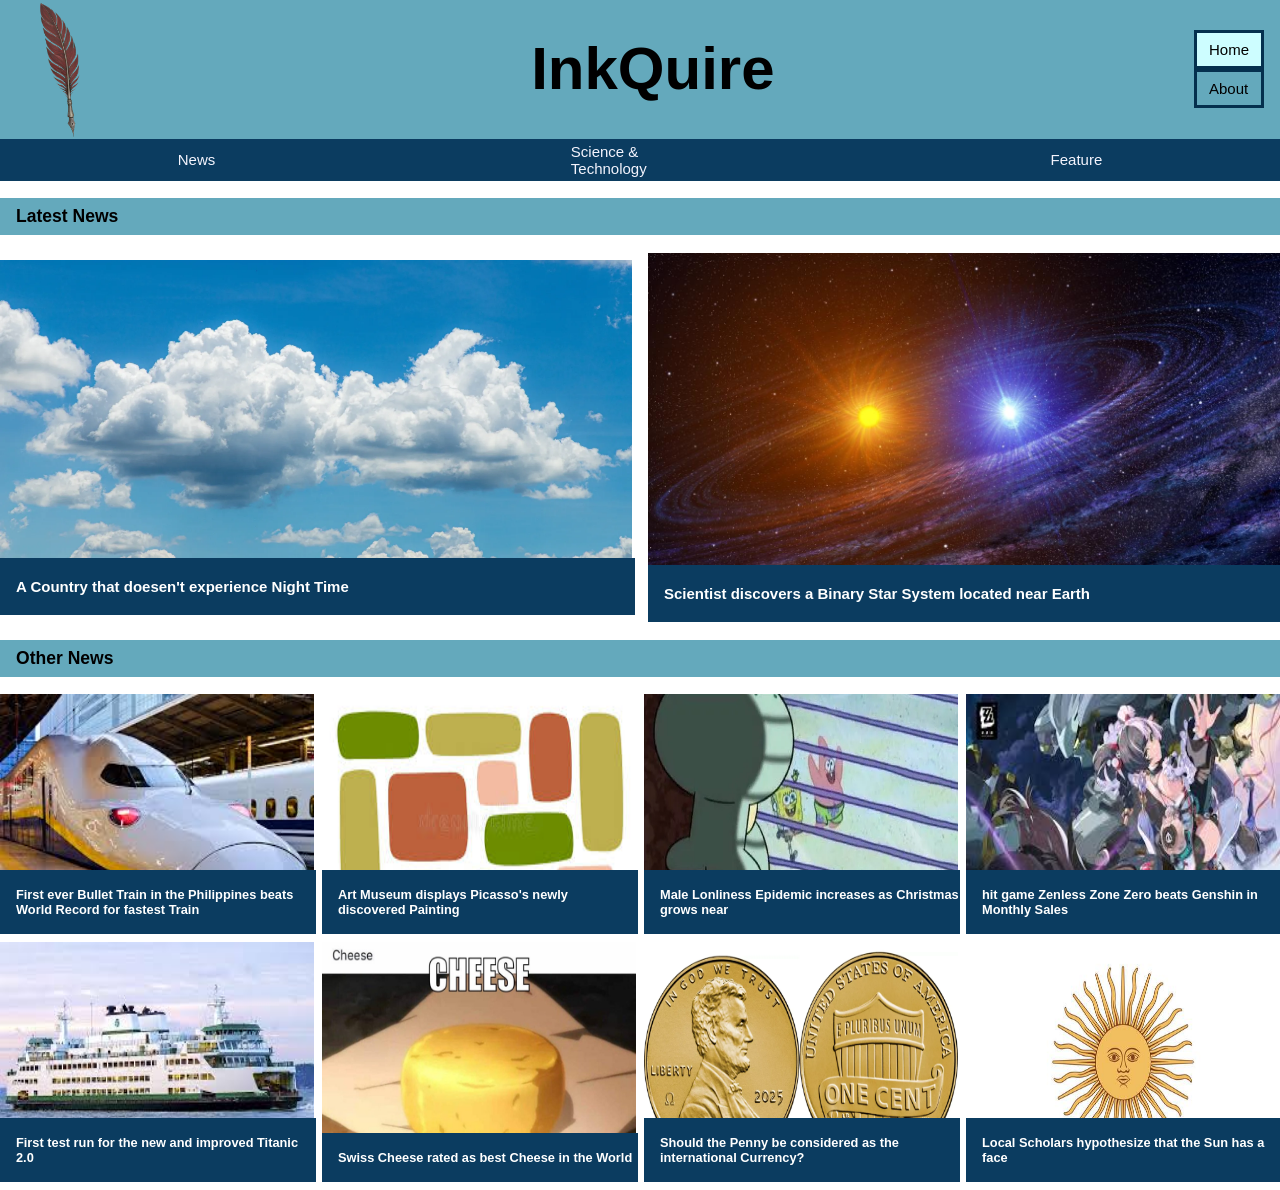
<file: index.html>
<!DOCTYPE html>
<html>
        <head>
                <title>InkQuire News</title>

                <meta charset="UTF-8">
                <meta name="author" content="InkQuire Team">
                <link rel="stylesheet" href = "style.css">
                <meta name = "viewport"
                    content = "width = device-width, initiaol-scale = 1.0">
            </head>
            <body>
                <header>
                    <img src = "fillerimages/logo.png" class = "logo">
                    <h1>InkQuire</h1>
                    <div class = "mainnav">
                        <div class = "active">
                            <a href = "index.html"> Home </a>
                        </div> 
                        <div class = "inactive">
                            <a href = "about.html"> About </a>
                        </div> 
                    </div>
                </header>
                <nav>
                    <div class = "inactive">
                            <a href = "news.html"> News </a>
                    </div>
                    <div class = "inactive">
                        <a href = "scitech.html"> Science & Technology</a>
                    </div>
                    <div class = "inactive">
                        <a href = "feature.html"> Feature </a>
                    </div>
                </nav>
                <main class = "home">
                    <div class = "separator"><h3>Latest News</h3></div>
                    <article class ="Latestnews">
                        <div class = "portion">
                            <a href = "https://www.noaa.gov/jetstream/clouds/ten-basic-clouds"> 
                                <img src = "fillerimages/croud.webp">
                                <div class = "text"><h4>A Country that doesen't experience Night Time</h4></div> 
                            </a>
                        </div>
                        <div class = "portion">
                            <a href = "https://science.nasa.gov/solar-system/"> 
                                <img src = "fillerimages/twinstars.jpeg">
                                <div class = "text"><h4>Scientist discovers a Binary Star System located near Earth</h4></div> 
                            </a>
                        </div>
                    </article>
                    <div class = "separator"><h3>Other News</h3></div>
                    <article class ="othermainnews">
                        <div class = "portion">
                            <a href = "https://www.thetrainline.com/en-us"> 
                                <img src = "fillerimages/train.jpg" class = "otherimg">
                                <div class = "other"><h4>First ever Bullet Train in the Philippines beats World Record for fastest Train</h4></div> 
                            </a>
                        </div>
                        <div class = "portion">
                            <a href = "https://www.energycouncil.com.au/analysis/green-schemes-what-are-they-and-how-are-they-causing-greater-inequality/"> 
                                <img src = "fillerimages/shapes.jpg" class = "otherimg">
                                <div class = "other"><h4>Art Museum displays Picasso's newly discovered Painting</h4></div> 
                            </a>
                        </div>
                        <div class = "portion">
                            <a href = "https://spongebob.fandom.com/wiki/Squidward_Tentacles" class = "otherimg"> 
                                <img src = "fillerimages/likeme.webp">
                                <div class = "other"><h4>Male Lonliness Epidemic increases as Christmas grows near</h4></div> 
                            </a>
                        </div>                            
                        <div class = "portion">
                            <a href = "https://zenless-zone-zero.fandom.com/wiki/On_the_Precipice_of_the_Abyss"> 
                                <img src = "fillerimages/zzz.jpg">
                                <div class = "other"><h4>hit game Zenless Zone Zero beats Genshin in Monthly Sales</h4></div> 
                            </a>
                        </div>
                    </article>
                    <article class ="othermainnews">
                        <div class = "portion">
                            <a href = "https://twoconchsislandtours.com/?gad_source=1&gad_campaignid=21886368602&gbraid=0AAAAA9tuw2g1_dh9VZMyjZCW6YgZqp8FX&gclid=Cj0KCQiAosrJBhD0ARIsAHebCNqPzZsdUgxhYbR40ogw_boKXflz2UYoS-Tgp-p6Wv-B_JhPv4rh31UaAm_MEALw_wcB"> 
                                <img src = "fillerimages/boat.jpg">
                                <div class = "other"><h4>First test run for the new and improved Titanic 2.0</h4></div> 
                            </a>
                        </div>
                        <div class = "portion">
                            <a href = "https://www.thecheesecakefactory.com/"> 
                                <img src = "fillerimages/cheese.jpg">
                                <div class = "other"><h4>Swiss Cheese rated as best Cheese in the World</h4></div> 
                            </a>
                        </div>
                        <div class = "portion">
                            <a href = "https://www.britannica.com/money/coin"> 
                                <img src = "fillerimages/coin.webp">
                                <div class = "other"><h4>Should the Penny be considered as the international Currency?</h4></div> 
                            </a>
                        </div>                            
                        <div class = "portion">
                            <a href = "https://science.nasa.gov/sun/facts/"> 
                                <img src = "fillerimages/sun.jpg">
                                <div class = "other"><h4>Local Scholars hypothesize that the Sun has a face</h4></div> 
                            </a>
                        </div>
                    </article>
                </main>
            </body>

        </html>
</file>
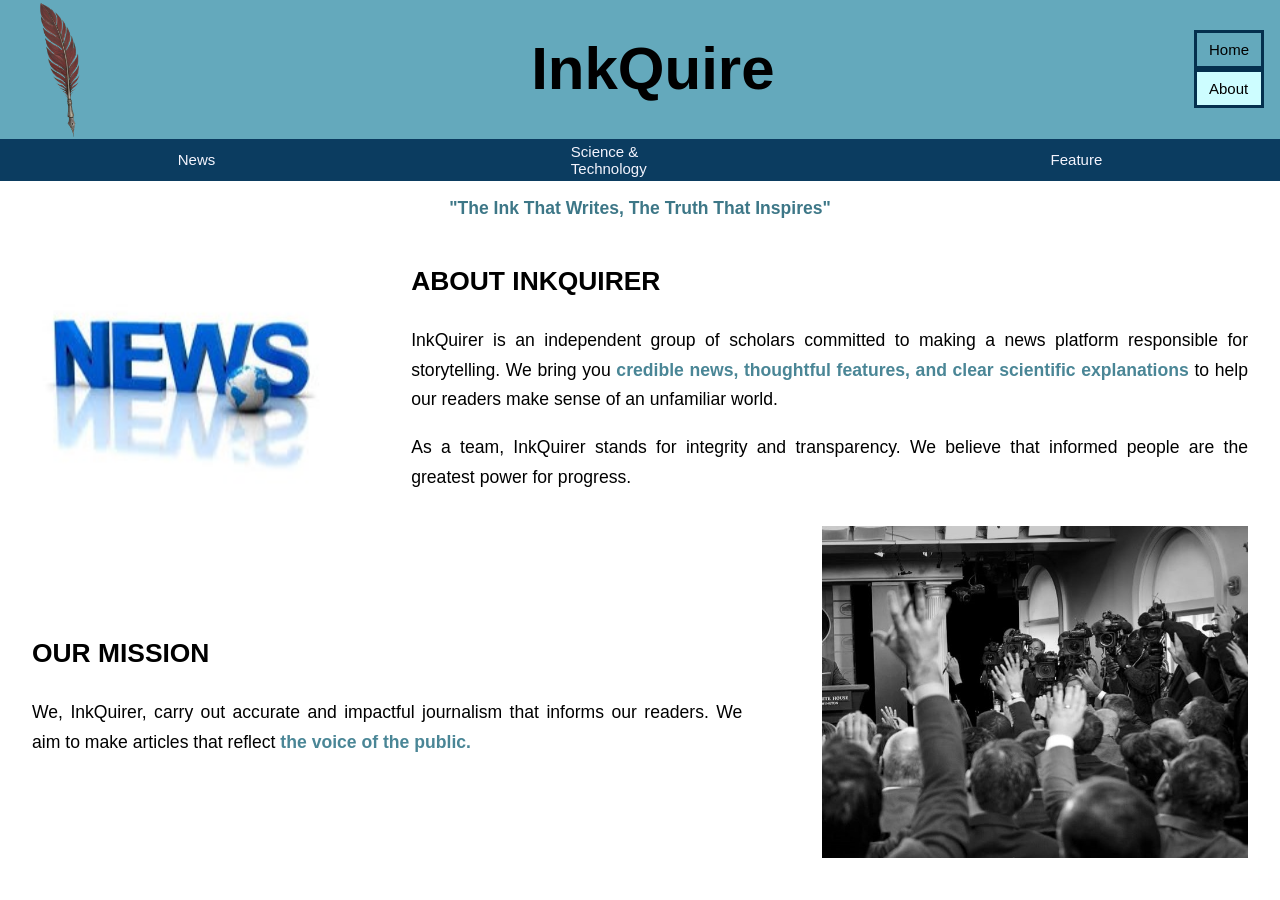
<file: about.html>
<!DOCTYPE html>
<html>
        <head>
                <title>About Us</title>

                <meta charset="UTF-8">
                <meta name="author" content="InkQuire Team">
                <link rel="stylesheet" href = "style.css">
                <meta name = "viewport"
                    content = "width = device-width, initial-scale = 1.0">
            </head>
            <body>
                <header>
                    <img src = "fillerimages/logo.png" class = "logo">
                    <h1>InkQuire</h1>
                    <div class = "mainnav">
                        <div class = "inactive">
                            <a href = "index.html"> Home </a>
                        </div> 
                        <div class = "active">
                            <a href = "about.html"> About </a>
                        </div> 
                    </div>
                </header>
                <nav>
                    <div class = "inactive">
                            <a href = "news.html"> News </a>
                    </div>
                    <div class = "inactive">
                        <a href = "scitech.html"> Science & Technology</a>
                    </div>
                    <div class = "inactive">
                        <a href = "feature.html"> Feature </a>
                    </div>
                </nav>
                <main>
                    <section class = "allcontent">
                        <section class="mantra">
                            <h1><span class="highlights">"The Ink That Writes, The Truth That Inspires"</span></h1>
                        </section>
                        <section class="content">
                            <img src = "aboutimages/img1.jpg">
                            <div class="text">
                                <h2>ABOUT INKQUIRER</h2>
                                <p>InkQuirer is an independent group of scholars committed to making a news platform responsible for storytelling. We bring you <span class="highlights">credible news, thoughtful features, and clear scientific explanations</span> to help our readers make sense of an unfamiliar world.</p>
                                <p>As a team, InkQuirer stands for integrity and transparency. We believe that informed people are the greatest power for progress.</p>
                            </div>
                        </section>
                        <section class="content">
                            <div class="text">
                                <h2>OUR MISSION</h2>
                                <p>We, InkQuirer, carry out accurate and impactful journalism that informs our readers. We aim to make articles that reflect <span class="highlights">the voice of the public.</span></p>
                            </div>
                            <img src = "aboutimages/img2.jpg">
                        </section>
                    </section>
                </main>
            </body>

        </html>
</file>
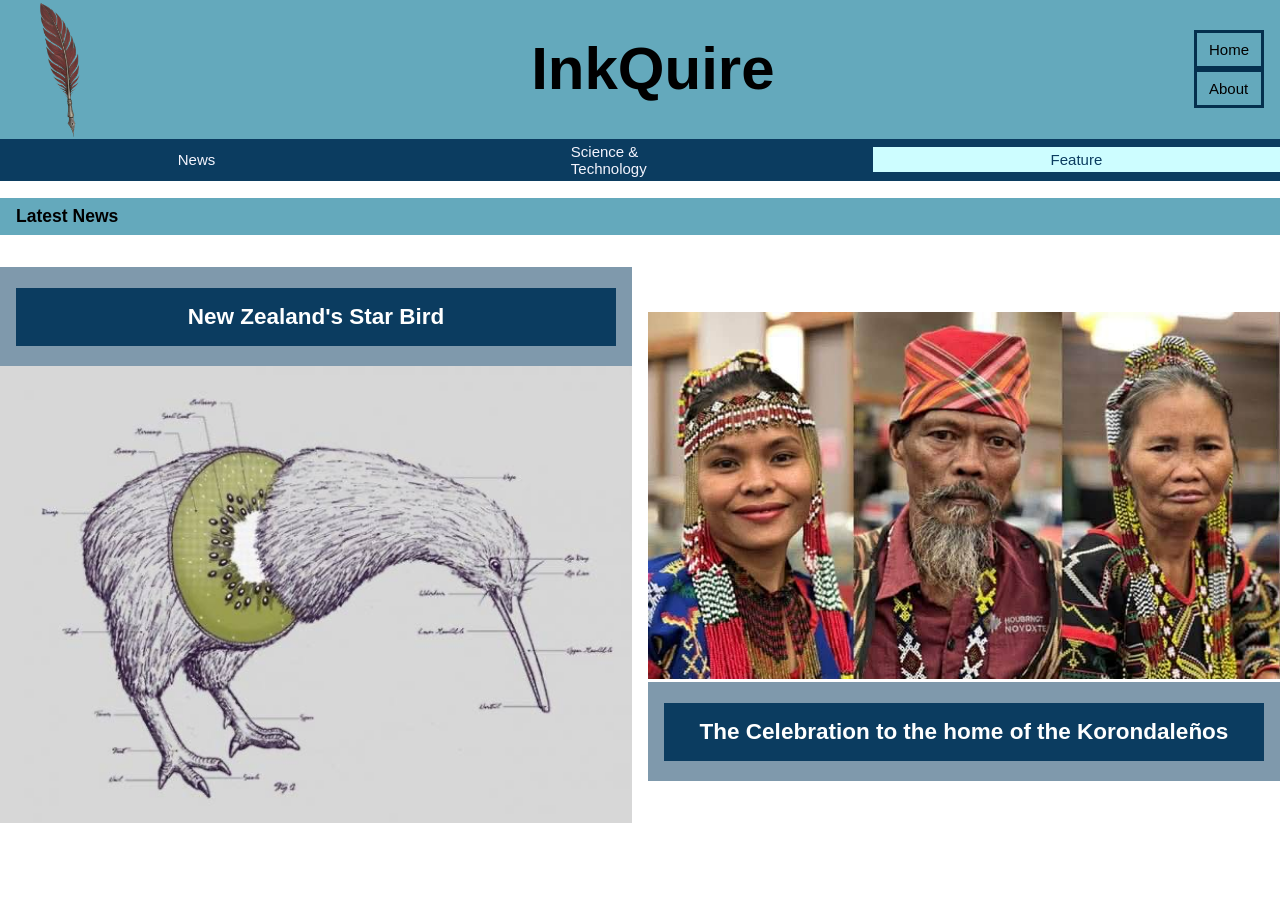
<file: feature.html>
<!DOCTYPE html>
<html>
        <head>
                <title>Feature Articles</title>

                <meta charset="UTF-8">
                <meta name="author" content="InkQuire Team">
                <link rel="stylesheet" href = "style.css">
                <meta name = "viewport"
                    content = "width = device-width, initiaol-scale = 1.0">
            </head>
            <body>
                <header>
                    <img src = "fillerimages/logo.png" class = "logo">
                    <h1>InkQuire</h1>
                    <div class = "mainnav">
                        <div class = "inactive">
                            <a href = "index.html"> Home </a>
                        </div> 
                        <div class = "inactive">
                            <a href = "about.html"> About </a>
                        </div> 
                    </div>
                </header>
                <nav>
                    <div class = "inactive">
                            <a href = "news.html"> News </a>
                    </div>
                    <div class = "inactive">
                        <a href = "scitech.html"> Science & Technology</a>
                    </div>
                    <div class = "active">
                        <a href = "feature.html"> Feature </a>
                    </div>
                </nav>
                <main>
                    <div class = "separator"><h3>Latest News</h3></div>
                    <article class = "Latestnewsarticles">
                        <section class = "article">
                            <div class = "title">
                                <h2>New Zealand's Star Bird</h2>
                            </div>
                            <a href = "featurearticle1.html">
                                <img src = "featureimages/news9.jpg" class = "articlepic">
                            </a>
                        </section>
                        <section class = "article">
                            <a href = "featurearticle2.html">
                                <img src = "featureimages/news1.jpg" class = "articlepic">
                            </a>
                            <div class = "title">
                                <h2>The Celebration to the home of the Korondaleños</h2>
                            </div>
                        </section>
                    </article>
                </main>
            </body>

        </html>
</file>
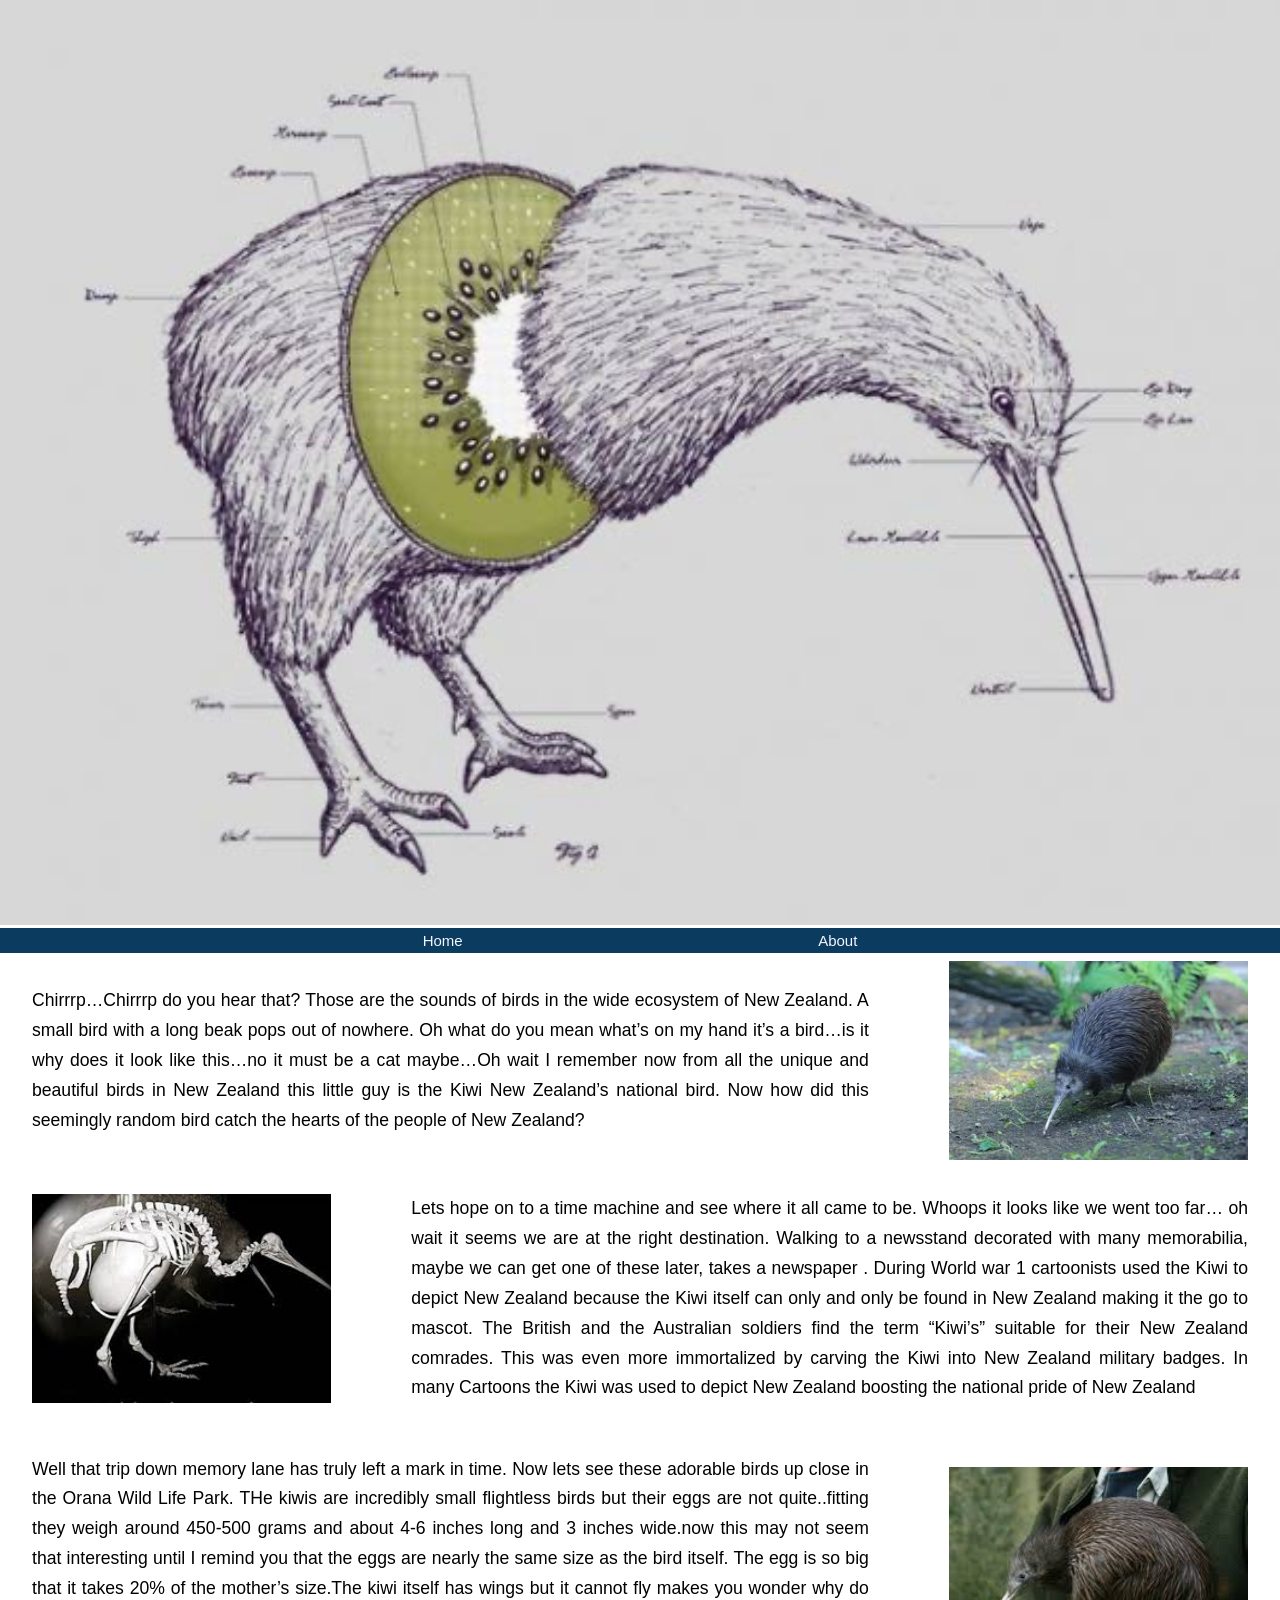
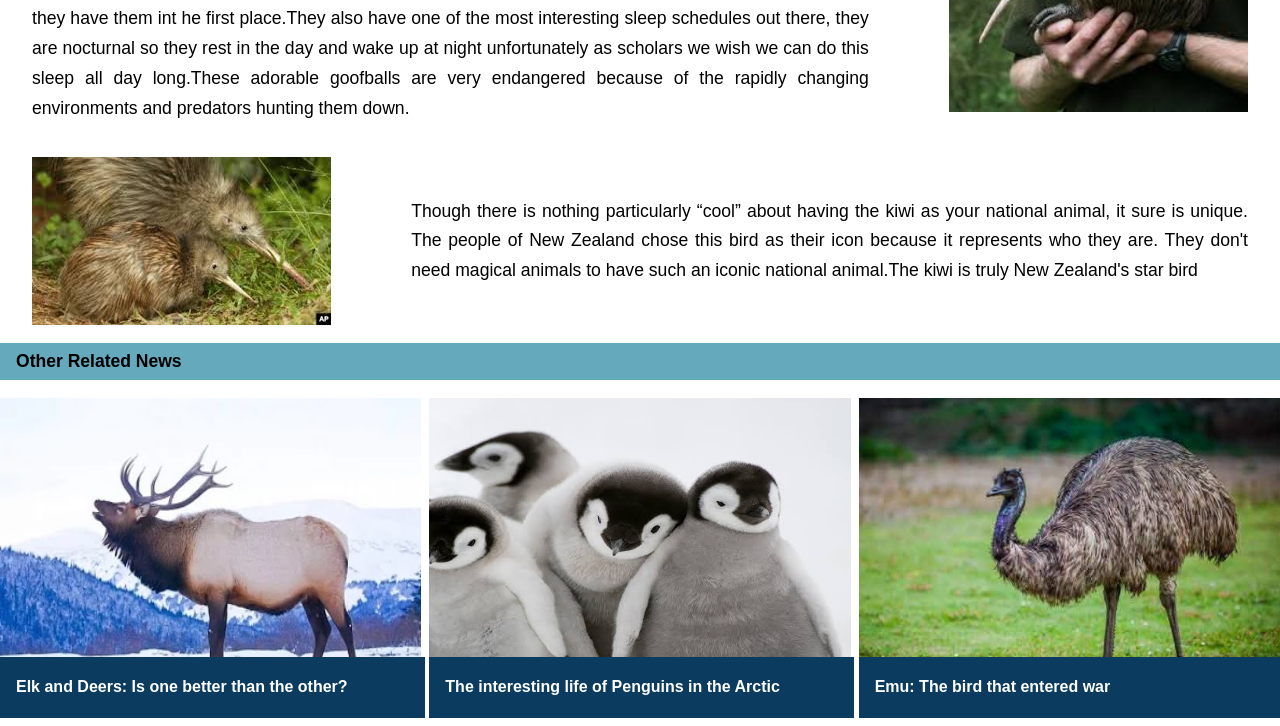
<file: featurearticle1.html>
<!DOCTYPE html>
<html>
        <head>
            <title>Feature Article 1</title>

            <meta charset="UTF-8">
            <meta name="author" content="InkQuire Team">
            <link rel="stylesheet" href = "style.css">
            <meta name = "viewport"
                content = "width = device-width, initiaol-scale = 1.0">
        </head>
        <body>
            <main class = "indarticles">
                <img src = "featureimages/news9.jpg" class = "headline">
                <nav>
                    <div class = "inactive">
                            <a href = "feature.html"> Home </a>
                    </div>
                    <div class = "inactive">
                        <a href = "about.html"> About </a>
                    </div>
                </nav>
                <section class = "allcontent">
                    <section class = "content">
                        <div class = "text">
                            <p>Chirrrp…Chirrrp do you hear that? Those are the sounds of birds in the wide ecosystem of New Zealand. A small bird with a long beak pops out of nowhere. Oh what do you mean what’s on my hand it’s a bird…is it why does it look like this…no it must be a cat maybe…Oh wait I remember now from all the unique and beautiful birds in New Zealand this little guy is the Kiwi New Zealand’s national bird. Now how did this seemingly random bird catch the hearts of the people of New Zealand?</p>
                        </div>
                        <img src = "featureimages/news7.jpg">
                    </section>
                    <section class = "content">
                        <img src = "featureimages/news8.jpg">
                        <div class = "text">
                            <p>Lets hope on to a time machine and see where it all came to be. Whoops it looks like we went too far… oh wait it seems we are at the right destination. Walking to a newsstand decorated with many memorabilia, maybe we can get one of these later, takes a newspaper . During World war 1 cartoonists used the Kiwi to depict New Zealand because the Kiwi itself can only and only be found in New Zealand making it the go to mascot. The British and the Australian soldiers find the term “Kiwi’s” suitable for their New Zealand comrades. This was even more immortalized by carving the Kiwi into New Zealand military badges. In many Cartoons the Kiwi was used to depict New Zealand boosting the national pride of New Zealand</p>
                        </div>
                    </section>
                    <section class = "content">
                        <div class = "text">
                            <p>Well that trip down memory lane has truly left a mark in time. Now lets see these adorable birds up close in the Orana Wild Life Park. THe kiwis are incredibly small flightless birds but their eggs are not quite..fitting they weigh around 450-500 grams and about 4-6 inches long and 3 inches wide.now this may not seem that interesting until I remind you that the eggs are nearly the same size as the bird itself. The egg is so big that it takes 20% of the mother’s size.The kiwi itself has wings but it cannot fly makes you wonder why do they have them int he first place.They also have one of the most interesting sleep schedules out there, they are nocturnal so they rest in the day and wake up at night  unfortunately as scholars we wish we can do this sleep all day long.These adorable goofballs are very endangered because of the rapidly changing environments and predators hunting them down.</p>
                        </div>
                        <img src = "featureimages/news6.jpg">
                    </section>
                    <section class = "content">
                        <img src = "featureimages/news10.jpg">
                        <div class = "text">
                            <p>Though there is nothing particularly “cool” about having the kiwi as your national animal, it sure is unique. The people of New Zealand chose this bird as their icon because it represents who they are. They don't need magical animals to have such an iconic national animal.The kiwi is truly New Zealand's star bird</p>
                        </div>
                    </section>
                </section>
                <div class ="separator"><h3>Other Related News</h3></div>
                 <article class ="Othernews">
                        <div class = "portion">
                            <a href = "https://www.google.com/url?q=https://www.nationalgeographic.com/animals/mammals/facts/elk-1&sa=U&ved=2ahUKEwjy5uXYt6aRAxWSUPUHHZT6BbgQFnoECFIQAQ&usg=AOvVaw0CytCuG_nunEomiZb_6Fki"> 
                                <img src = "featureimages/rec1.jpg">
                                <div class = "other2"><h4>Elk and Deers: Is one better than the other?</h4></div> 
                            </a>
                        </div>
                        <div class = "portion">
                            <a href = "https://www.google.com/url?q=https://www.theguardian.com/environment/2025/dec/05/african-penguins-starve-to-death-south-africa-sardine-population-aoe&sa=U&ved=2ahUKEwjLrPjmt6aRAxV_fvUHHV6KAJsQ0PADKAB6BAggEAE&usg=AOvVaw224pKLBJGR6CtmS_mgrF-w"> 
                                <img src = "featureimages/rec2.jpg">
                                <div class = "other2"><h4>The interesting life of Penguins in the Arctic</h4></div> 
                            </a>
                        </div>                            
                        <div class = "portion">
                            <a href = "https://www.google.com/url?q=https://www.wbng.com/2025/12/03/emu-captured-after-wandering-norwich-area-months/&sa=U&sqi=2&ved=2ahUKEwiqro-MuKaRAxUsj68BHb45I2kQFnoECEUQAQ&usg=AOvVaw3ABarid7-6ZD59i_SVv3k9"> 
                                <img src = "featureimages/rec3.jpg">
                                <div class = "other2"><h4>Emu: The bird that entered war</h4></div> 
                            </a>
                        </div>
            </article>
            </main>
        </body>

</html>
</file>
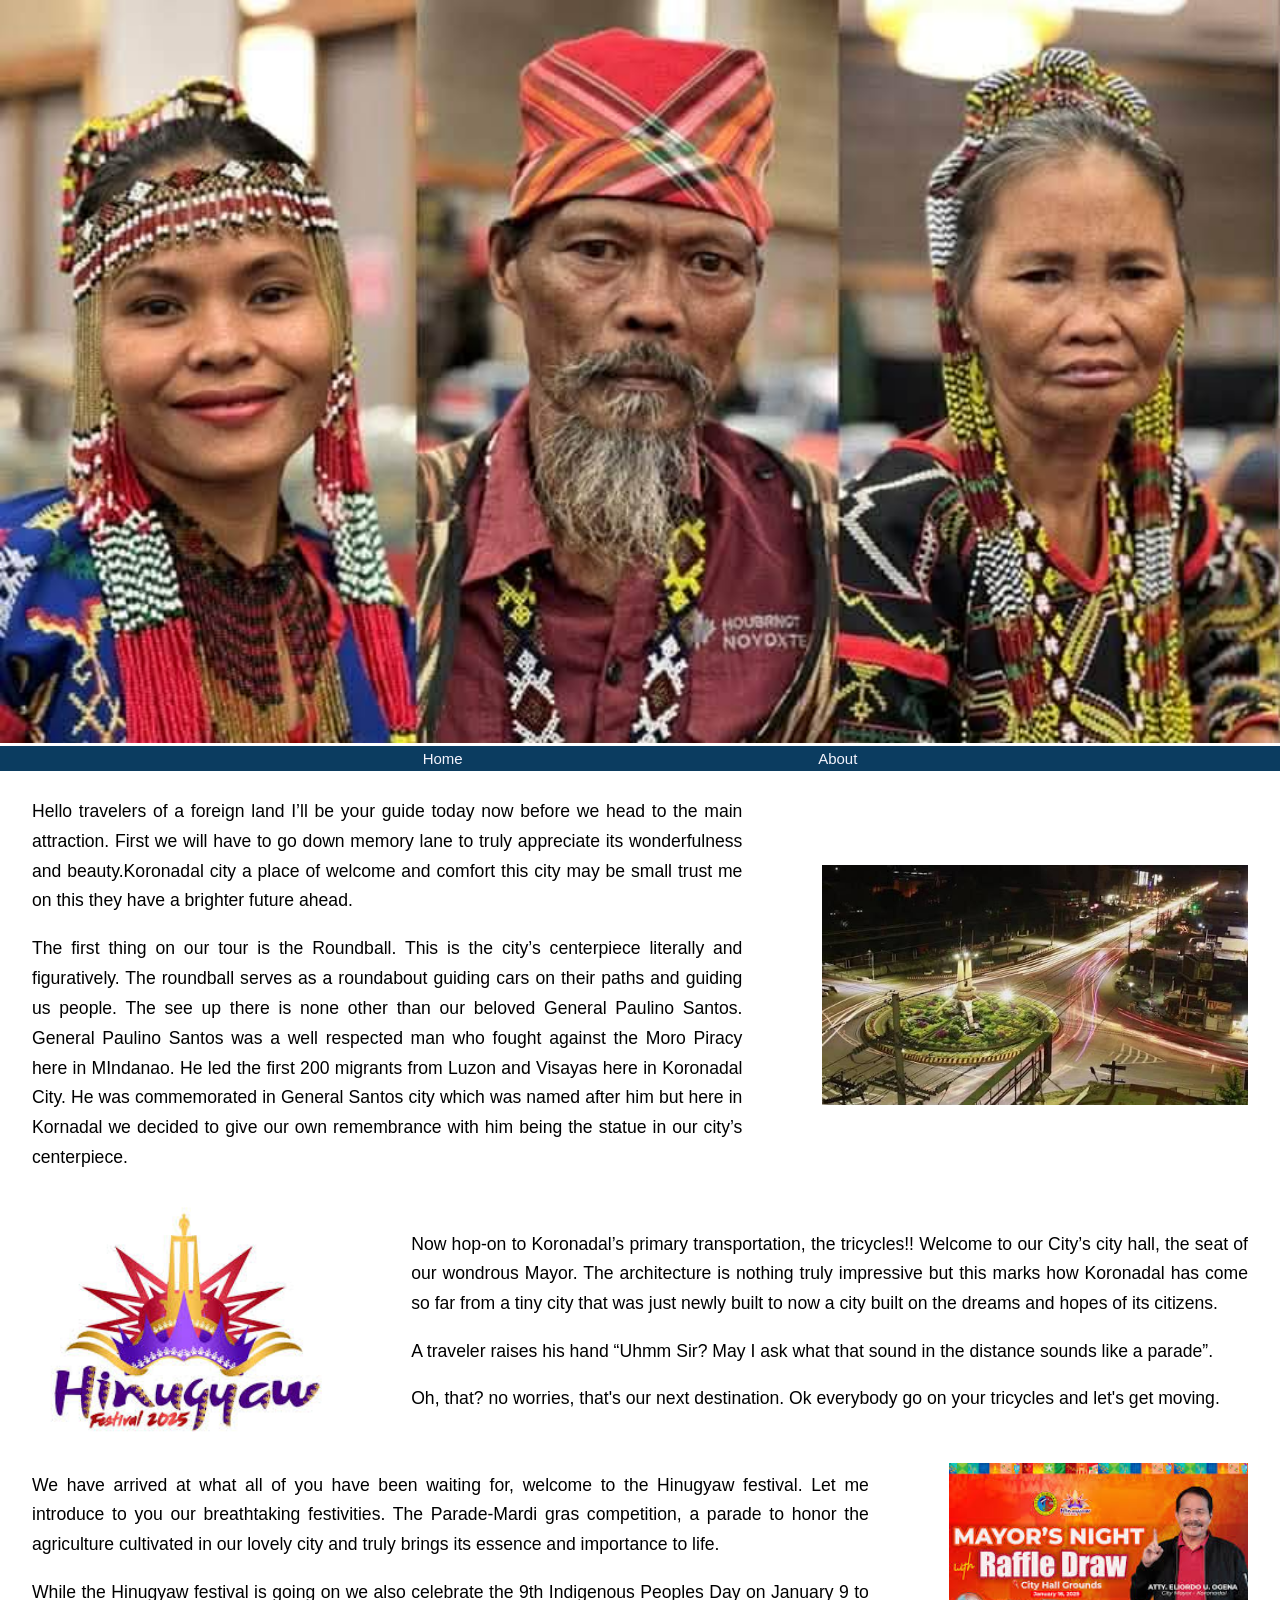
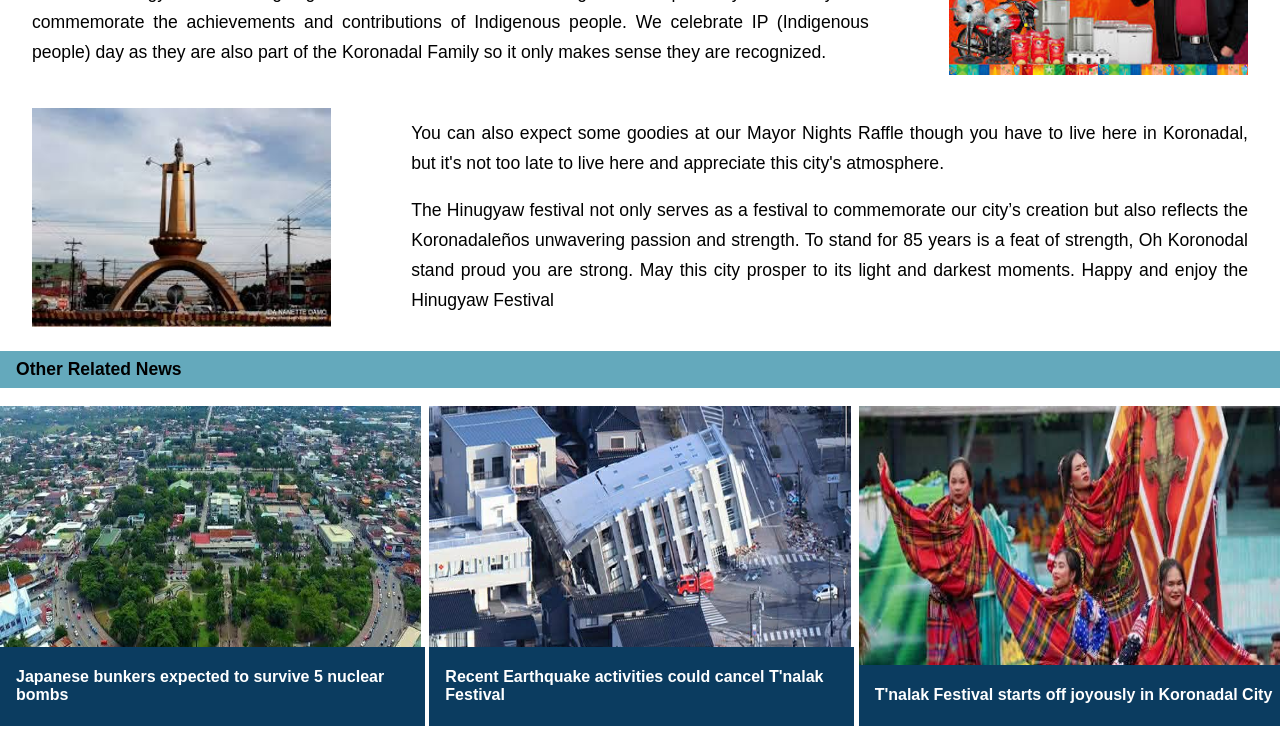
<file: featurearticle2.html>
<!DOCTYPE html>
<html>
        <head>
            <title>Feature Article 2</title>

            <meta charset="UTF-8">
            <meta name="author" content="InkQuire Team">
            <link rel="stylesheet" href = "style.css">
            <meta name = "viewport"
                content = "width = device-width, initiaol-scale = 1.0">
        </head>
        <body>
            <main class = "indarticles">
                <img src = "featureimages/news1.jpg" class = "headline">
                <nav>
                    <div class = "inactive">
                            <a href = "feature.html"> Home </a>
                    </div>
                    <div class = "inactive">
                        <a href = "about.html"> About </a>
                    </div>
                </nav>
                               <section class = "allcontent">
                    <section class = "content">
                        <div class = "text">
                            <p>Hello travelers of a foreign land I’ll be your guide today now before we head to the main attraction. First we will have to go down memory lane to truly appreciate its wonderfulness and beauty.Koronadal city a place of welcome and comfort this city may be small trust me on this they have a brighter future ahead.</p>
                            <p> The first thing on our tour is the Roundball. This is the city’s centerpiece literally and figuratively. The roundball serves as a roundabout guiding cars on their paths and guiding us people. The see up there is none other than our beloved General Paulino Santos. General Paulino Santos was a well respected man who fought against the Moro Piracy here in MIndanao. He led the first 200 migrants from Luzon and Visayas here in Koronadal City. He was commemorated in General Santos city which was named after him but here in Kornadal we decided to give our own remembrance with him being the statue in our city’s centerpiece.</p>
                        </div>
                        <img src = "featureimages/news2.jpg">
                    </section>
                    <section class = "content">
                        <img src = "featureimages/news3.jpg">
                        <div class = "text">
                            <p> Now hop-on to Koronadal’s primary transportation, the tricycles!! Welcome to our City’s city hall, the seat of our wondrous Mayor. The architecture is nothing truly impressive but this marks how Koronadal has come so far from a tiny city that was just newly built to now a city built on the dreams and hopes of its citizens.</p>
                            <p>A traveler raises his hand “Uhmm Sir? May I ask what that sound in the distance sounds like a parade”.</p>
                            <p>Oh, that? no worries, that's our next destination. Ok everybody go on your tricycles and let's get moving. </p>
                        </div>
                    </section>
                    <section class = "content">
                        <div class = "text">
                            <p>We have arrived at what all of you have been waiting for, welcome to the Hinugyaw festival. Let me introduce to you our breathtaking festivities. The Parade-Mardi gras competition, a parade to honor the agriculture cultivated in our lovely city and truly brings its essence and importance to life.</p>
                            <p> While the Hinugyaw festival is going on we also celebrate the 9th Indigenous Peoples Day on January 9 to commemorate the achievements and contributions of Indigenous people. We celebrate IP (Indigenous people) day as they are also part of the Koronadal Family so it only makes sense they are recognized. </p>
                        </div>
                        <img src = "featureimages/news4.jpg">
                    </section>
                    <section class = "content">
                        <img src = "featureimages/news5.jpg">
                        <div class = "text">
                            <p>You can also expect some goodies at our Mayor Nights Raffle though you have to live here in Koronadal, but it's not too late to live here and appreciate this city's atmosphere.</p>
                            <p>The Hinugyaw festival not only serves as a festival to commemorate our city’s creation but also reflects the Koronadaleños unwavering passion and strength. To stand for 85 years is a feat of strength, Oh Koronodal stand proud you are strong. May this city prosper to its light and darkest moments. Happy and enjoy the Hinugyaw Festival</p>
                        </div>
                    </section>
                </section>
                <div class ="separator"><h3>Other Related News</h3></div>
                 <article class ="Othernews">
                        <div class = "portion">
                            <a href = "https://www.google.com/url?q=https://www.gmanetwork.com/news/topstories/regions/967019/gensan-to-develop-japanese-bunkers-to-attract-tourists/story/&sa=U&ved=2ahUKEwjZt-jRuaaRAxX3dvUHHW7MGKQQFnoECCQQAQ&usg=AOvVaw2cauee4FMqukXhuzsd71ZD"> 
                                <img src = "featureimages/rec4.jpg">
                                <div class = "other2"><h4>Japanese bunkers expected to survive 5 nuclear bombs</h4></div> 
                            </a>
                        </div>
                        <div class = "portion">
                            <a href = "https://www.google.com/url?q=https://www.mk.co.kr/en/world/11485535&sa=U&ved=2ahUKEwjCvo-AuqaRAxXWc_UHHVwqC-QQ0PADKAB6BAgfEAE&usg=AOvVaw0C-Scc8RYYFgFU8QBid-Nr"> 
                                <img src = "featureimages/rec5.jpg">
                                <div class = "other2"><h4>Recent Earthquake activities could cancel T'nalak Festival</h4></div> 
                            </a>
                        </div>                            
                        <div class = "portion">
                            <a href = "https://www.google.com/url?q=https://newsinfo.inquirer.net/2081186/annual-tnalak-festival-kicks-off-in-south-cotabato&sa=U&ved=2ahUKEwj759GtuaaRAxV0h68BHR0AFWsQFnoECEUQAQ&usg=AOvVaw14c2CnfT0s9h48g0jOMz0u"> 
                                <img src = "featureimages/rec6.jpg">
                                <div class = "other2"><h4>T'nalak Festival starts off joyously in Koronadal City</h4></div> 
                            </a>
                        </div>
                </article>
            </main>
        </body>

</html>
</file>
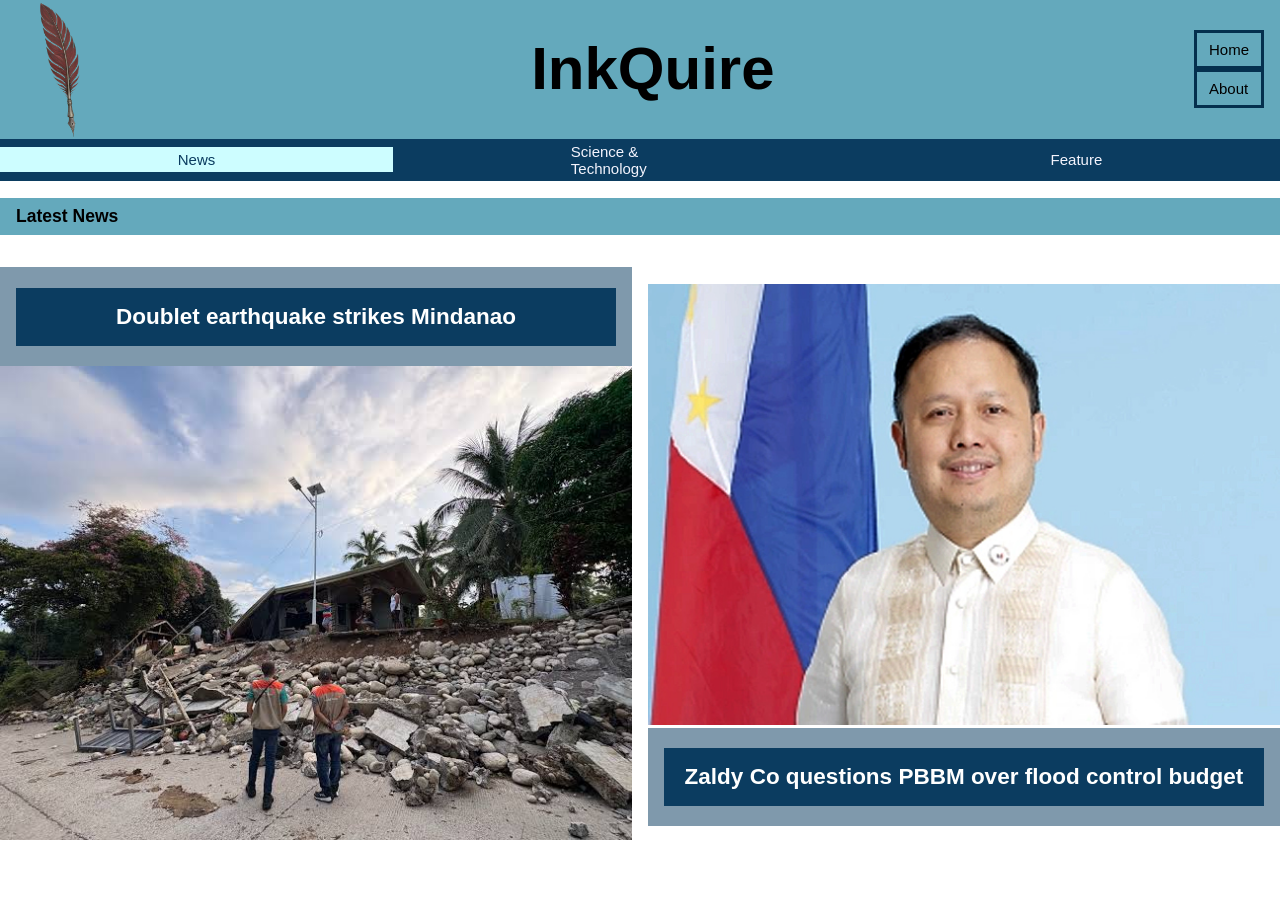
<file: news.html>
<!DOCTYPE html>
<html>
        <head>
                <title>News Articles</title>

                <meta charset="UTF-8">
                <meta name="author" content="InkQuire Team">
                <link rel="stylesheet" href = "style.css">
                <meta name = "viewport"
                    content = "width = device-width, initiaol-scale = 1.0">
            </head>
            <body>
                <header>
                    <img src = "fillerimages/logo.png" class = "logo">
                    <h1>InkQuire</h1>
                    <div class = "mainnav">
                        <div class = "inactive">
                            <a href = "index.html"> Home </a>
                        </div> 
                        <div class = "inactive">
                            <a href = "about.html"> About </a>
                        </div> 
                    </div>
                </header>
                <nav>
                    <div class = "active">
                            <a href = "news.html"> News </a>
                    </div>
                    <div class = "inactive">
                        <a href = "scitech.html"> Science & Technology</a>
                    </div>
                    <div class = "inactive">
                        <a href = "feature.html"> Feature </a>
                    </div>
                </nav>
                <main>
                    <div class = "separator"><h3>Latest News</h3></div>
                    <article class = "Latestnewsarticles">
                        <section class = "article">
                            <div class = "title">
                                <h2>Doublet earthquake strikes Mindanao</h2>
                            </div>
                            <a href = "newsarticle1.html">
                                <img src = "newsimages/news2.jpeg" class = "articlepic">
                            </a>
                        </section>
                        <section class = "article">
                            <a href = "newsarticle2.html">
                                <img src = "newsimages/news1.jpg" class = "articlepic">
                            </a>
                            <div class = "title">
                                <h2>Zaldy Co questions PBBM over flood control budget</h2>
                            </div>
                        </section>
                    </article>
                </main>
            </body>

        </html>
</file>
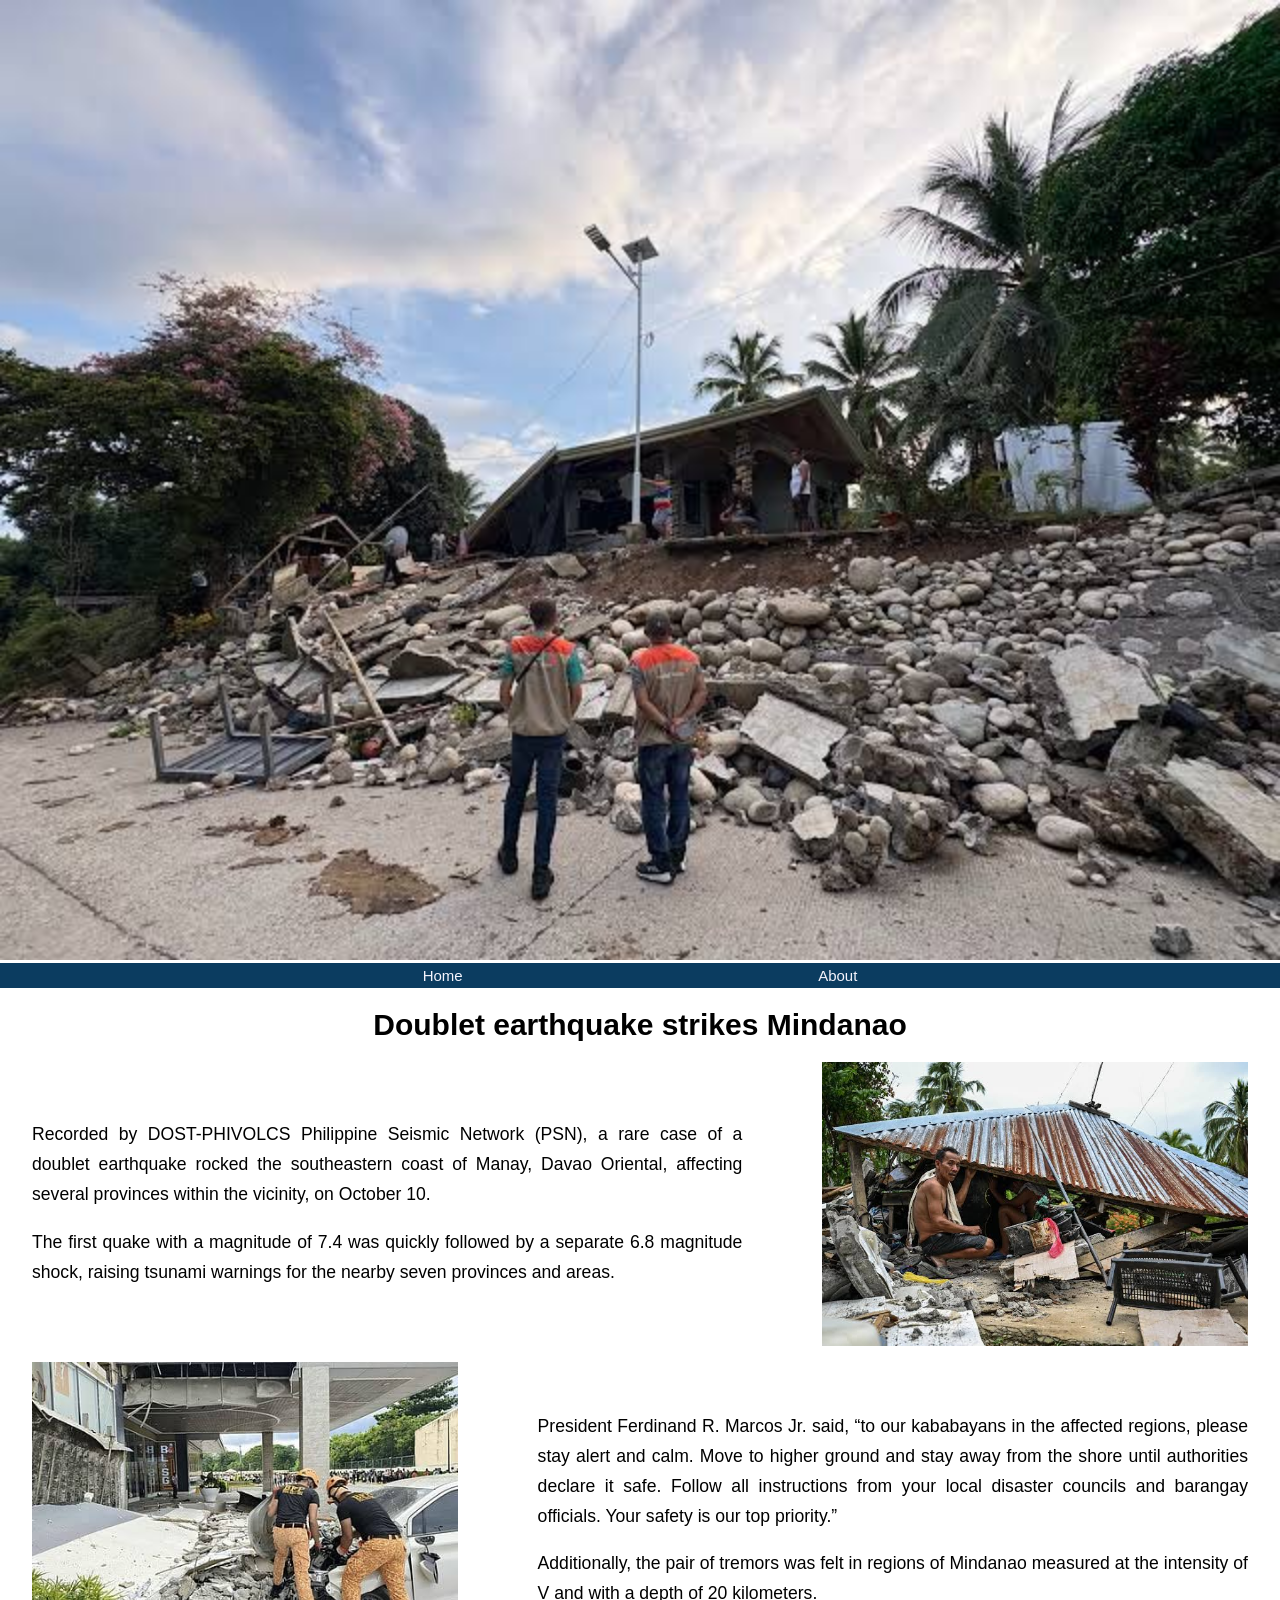
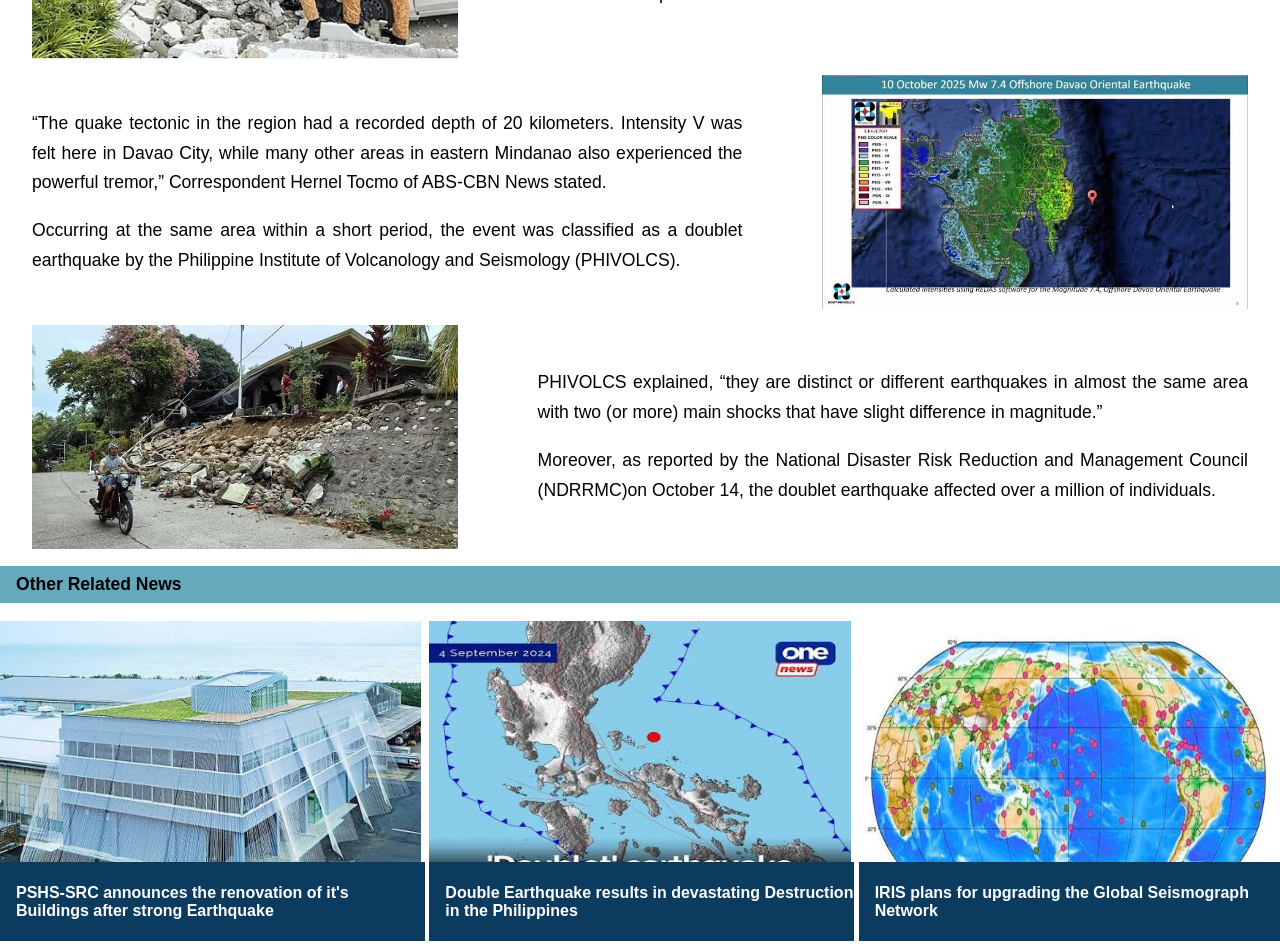
<file: newsarticle1.html>
<!DOCTYPE html>
<html>
    <head>
        <title>News Article 1</title>

        <meta charset="UTF-8">
        <meta name="author" content="InkQuire Team">
        <link rel="stylesheet" href="style.css">
        <meta name="viewport" content="width=device-width, initial-scale=1.0">
    </head>
    <body>
        <main class="indarticles">

            <img src="newsimages/news2.jpeg" class="headline">

            <nav>
                <div class="inactive">
                    <a href="news.html"> Home </a>
                </div>
                <div class="inactive">
                    <a href="about.html"> About </a>
                </div>
            </nav>

            <div class="articletitle">
                <h1>Doublet earthquake strikes Mindanao</h1>
            </div>

            <section class="allcontent">

                <section class="content">
                    <div class="text">
                        <p>Recorded by DOST-PHIVOLCS Philippine Seismic Network (PSN), a rare case of a doublet earthquake rocked the southeastern coast of Manay, Davao Oriental, affecting several provinces within the vicinity, on October 10.</p>
                        <p>The first quake with a magnitude of 7.4 was quickly followed by a separate 6.8 magnitude shock, raising tsunami warnings for the nearby seven provinces and areas.</p>
                    </div>
                    <img src="newsimages/news3.jpeg">
                </section>

                <section class="content">
                    <img src="newsimages/news4.jpeg">
                    <div class="text">
                        <p>President Ferdinand R. Marcos Jr. said, “to our kababayans in the affected regions, please stay alert and calm. Move to higher ground and stay away from the shore until authorities declare it safe. Follow all instructions from your local disaster councils and barangay officials. Your safety is our top priority.”</p>

                        <p>Additionally, the pair of tremors was felt in regions of Mindanao measured at the intensity of V and with a depth of 20 kilometers.</p>
                      
                    </div>
                </section>

                <section class="content">
                    <div class="text">
                        <p>“The quake tectonic in the region had a recorded depth of 20 kilometers. Intensity V was felt here in Davao City, while many other areas in eastern Mindanao also experienced the powerful tremor,” Correspondent Hernel Tocmo of ABS-CBN News stated.</p>
                        <p>Occurring at the same area within a short period, the event was classified as a doublet earthquake by the Philippine Institute of Volcanology and Seismology (PHIVOLCS). </p>
                    </div>
                    <img src="newsimages/news5.jpeg">
                </section>

                <section class="content">
                    <img src="newsimages/news6.jpeg">
                    <div class="text">
                    <p>PHIVOLCS explained, “they are distinct or different earthquakes in almost the same area with two (or more) main shocks that have slight difference in magnitude.”</p> 
                    <p>Moreover, as reported by the National Disaster Risk Reduction and Management Council (NDRRMC)on October 14, the doublet earthquake affected over a million of individuals.</p> 
                    </div>
                </section>

            </section>

            <div class="separator"><h3>Other Related News</h3></div>

            <article class ="Othernews">
                        <div class = "portion">
                            <a href = "https://www.bigrentz.com/blog/earthquake-proof-buildings?srsltid=AfmBOoooyiTTfddSH-dMBKhLPNlKghMgMJ8yWzVf5sH63d_KvNIF1Kvb"> 
                                <img src = "newsimages/rec1.jpg">
                                <div class = "other2"><h4>PSHS-SRC announces the renovation of it's Buildings after strong Earthquake</h4></div> 
                            </a>
                        </div>
                        <div class = "portion">
                            <a href = "https://www.abs-cbn.com/news/nation/2025/10/11/what-is-a-doublet-earthquake-phivolcs-explains-twin-quakes-that-rattled-davao-1214"> 
                                <img src = "newsimages/rec2.jpg">
                                <div class = "other2"><h4>Double Earthquake results in devastating Destruction in the Philippines</h4></div> 
                            </a>
                        </div>                            
                        <div class = "portion">
                            <a href = "https://www.usgs.gov/publications/irisusgs-plans-upgrading-global-seismograph-network"> 
                                <img src = "newsimages/rec3.jpg">
                                <div class = "other2"><h4>IRIS plans for upgrading the Global Seismograph Network</h4></div> 
                            </a>
                        </div>
            </article>
        </main>
    </body>

</html>
</file>
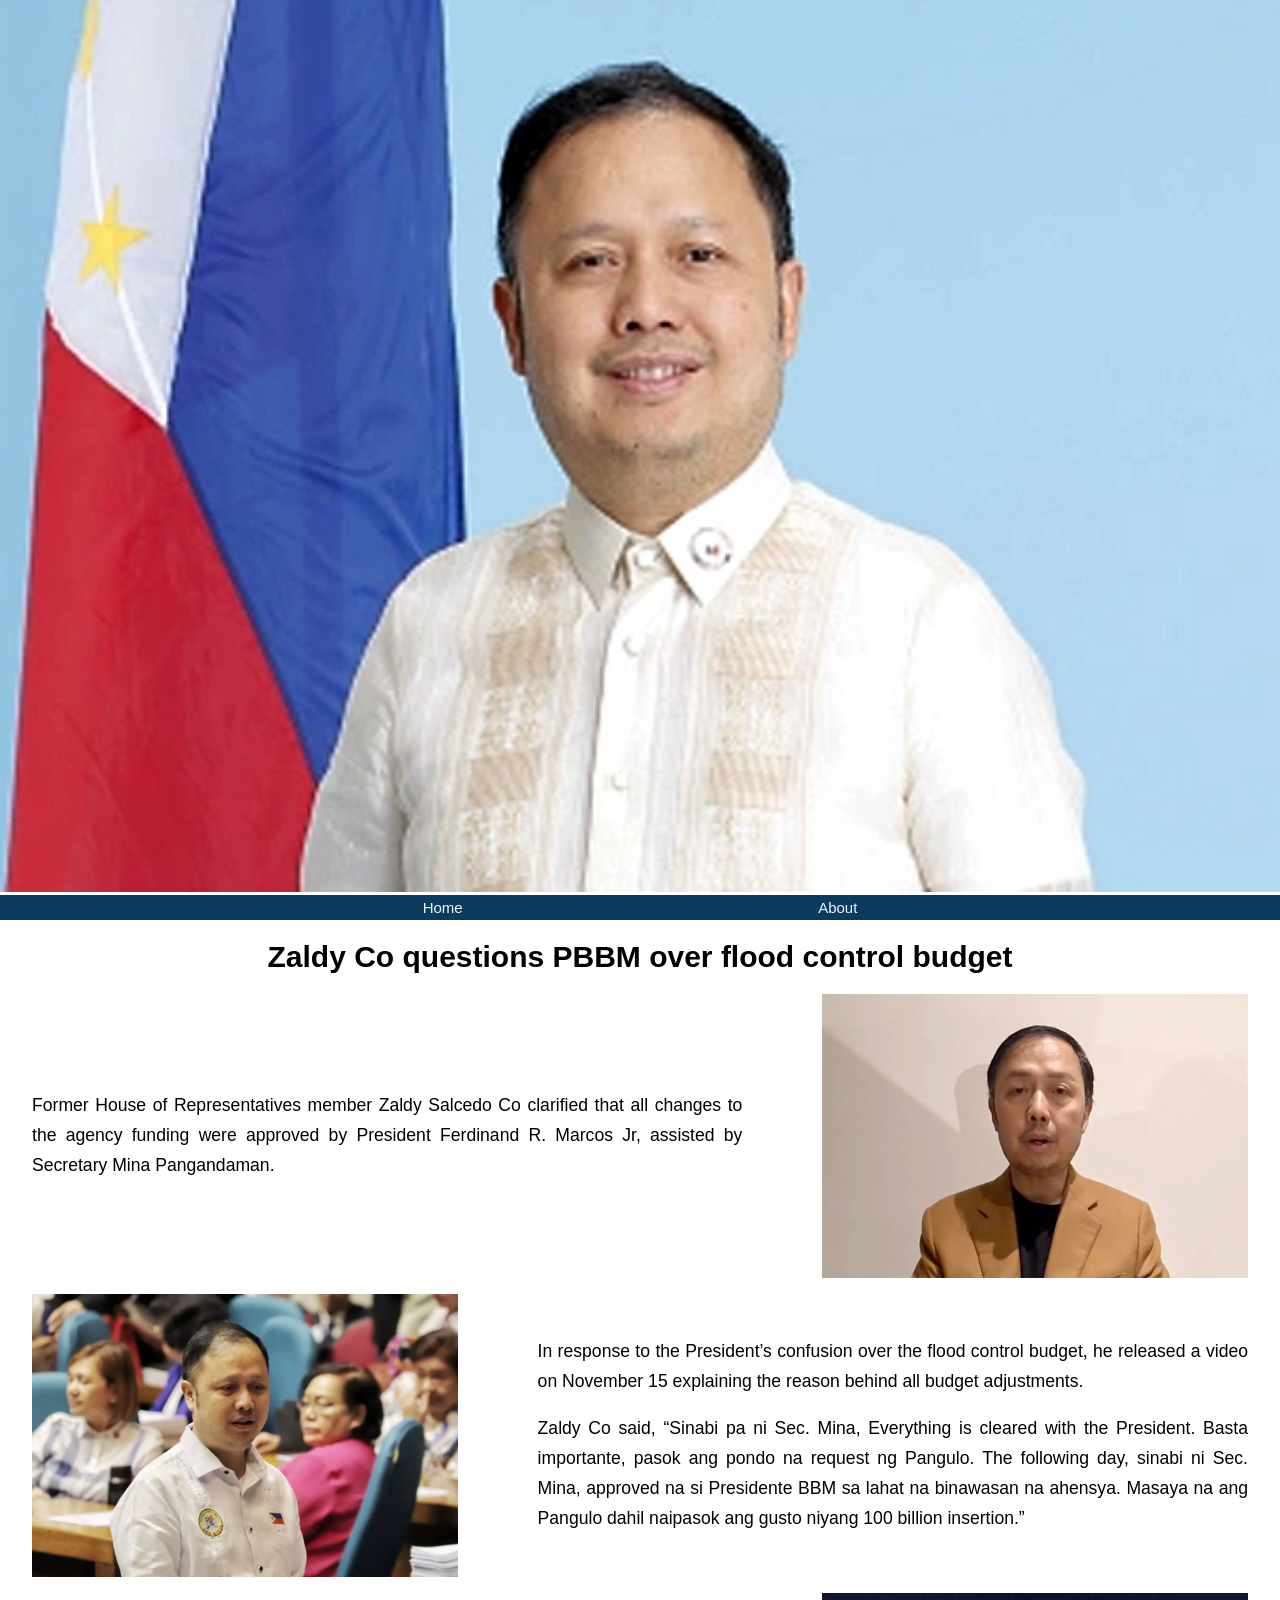
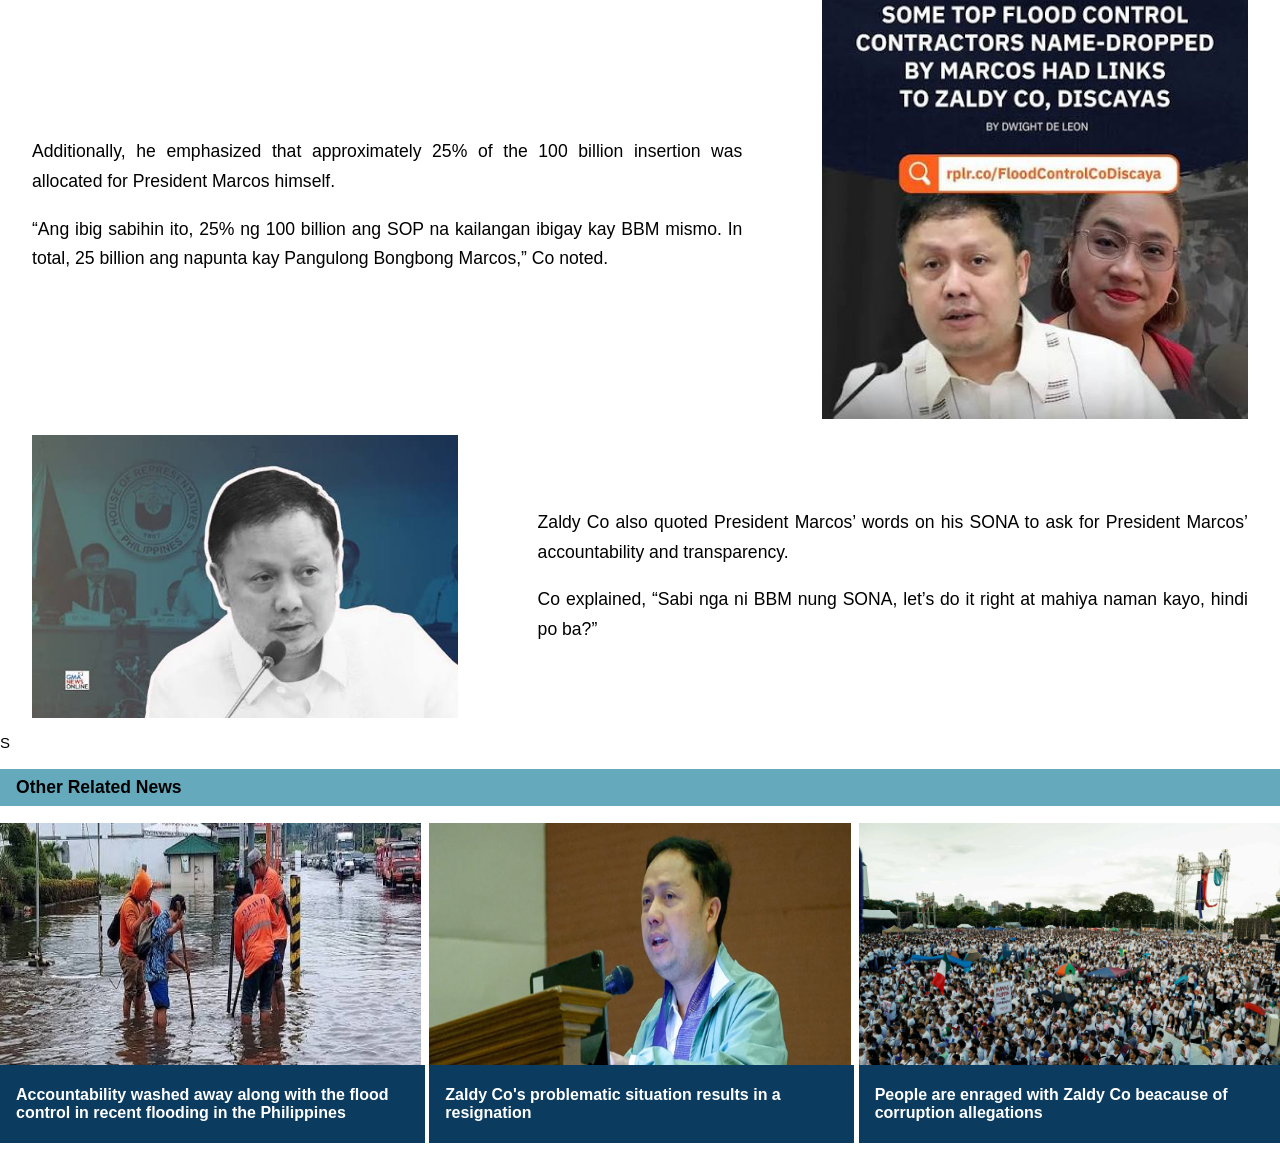
<file: newsarticle2.html>
<!DOCTYPE html>
<html>
    <head>
        <title>News Article 2</title>

        <meta charset="UTF-8">
        <meta name="author" content="SciTech">
        <link rel="stylesheet" href="style.css">
        <meta name="viewport" content="width=device-width, initial-scale=1.0">
    </head>

    <body>
        <main class="indarticles">

            <img src="newsimages/news1.jpg" class="headline">

            <nav>
                <div class="inactive">
                    <a href="news.html"> Home </a>
                </div>
                <div class="inactive">
                    <a href="about.html"> About </a>
                </div>
            </nav>

            <div class="articletitle">
                <h1>Zaldy Co questions PBBM over flood control budget</h1>
            </div>

            <section class="allcontent">

                <section class="content">
                    <div class="text">
                        <p>Former House of Representatives member Zaldy Salcedo Co clarified that all changes to the agency funding were approved by President Ferdinand R. Marcos Jr, assisted by Secretary Mina Pangandaman. </p>
                    
                    </div>
                    <img src="newsimages/news7.jpeg">
                </section>

                <section class="content">
                    <img src="newsimages/news8.avif">
                    <div class="text">
                        <p>In response to the President’s confusion over the flood control budget, he released a video on November 15 explaining the reason behind all budget adjustments.</p>

                        <p>Zaldy Co said, “Sinabi pa ni Sec. Mina, Everything is cleared with the President. Basta importante, pasok ang pondo na request ng Pangulo. The following day, sinabi ni Sec. Mina, approved na si Presidente BBM sa lahat na binawasan na ahensya. Masaya na ang Pangulo dahil naipasok ang gusto niyang 100 billion insertion.”</p>
                      
                    </div>
                </section>

                <section class="content">
                    <div class="text">
                        <p>Additionally, he emphasized that approximately 25% of the 100 billion insertion was allocated for President Marcos himself. </p>
                        <p>“Ang ibig sabihin ito, 25% ng 100 billion ang SOP na kailangan ibigay kay BBM mismo. In total, 25 billion ang napunta kay Pangulong Bongbong Marcos,” Co noted.</p>
                    </div>
                    <img src="newsimages/news9.jpeg">
                </section>

                <section class="content">
                    <img src="newsimages/news10.jpeg">
                    <div class="text">
                        <p>Zaldy Co also quoted President Marcos’ words on his SONA to ask for President Marcos’ accountability and transparency.</p> 
                        <p>Co explained, “Sabi nga ni BBM nung SONA, let’s do it right at mahiya naman kayo, hindi po ba?”</p> 
                    </div>
                </section>

            </section>S

            <div class="separator"><h3>Other Related News</h3></div>

            <article class ="Othernews">
                        <div class = "portion">
                            <a href = "https://eastasiaforum.org/2025/12/02/accountability-washed-away-in-philippine-flood-control-corruption/"> 
                                <img src = "newsimages/rec6.jpg">
                                <div class = "other2"><h4>Accountability washed away along with the flood control in recent flooding in the Philippines</h4></div> 
                            </a>
                        </div>
                        <div class = "portion">
                            <a href = "https://www.manilatimes.net/2025/12/03/news/govt-open-to-bounty-for-zaldy-cos-arrest/2235088">
                                <img src = "newsimages/rec4.jpg">
                                <div class = "other2"><h4>Zaldy Co's problematic situation results in a resignation</h4></div> 
                            </a>
                        </div>                            
                        <div class = "portion">
                            <a href = "https://www.pna.gov.ph/articles/1264574"> 
                                <img src = "newsimages/rec5.jpg">
                                <div class = "other2"><h4>People are enraged with Zaldy Co beacause of corruption allegations</h4></div> 
                            </a>
                        </div>
            </article>
        </main>
    </body>

</html>
</file>
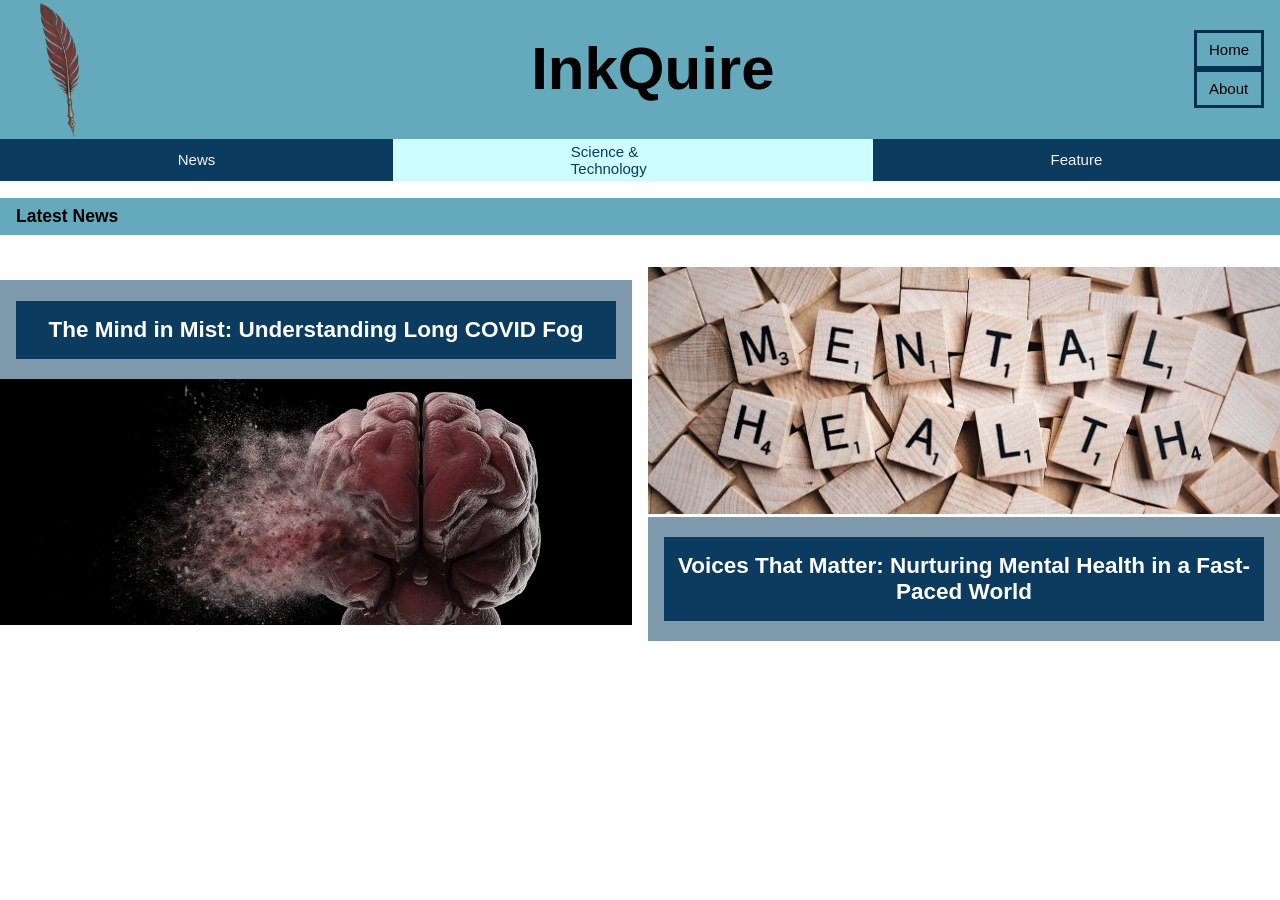
<file: scitech.html>
<!DOCTYPE html>
<html>
        <head>
                <title>Science & Technology Articles</title>

                <meta charset="UTF-8">
                <meta name="author" content="InkQuire Team">
                <link rel="stylesheet" href = "style.css">
                <meta name = "viewport"
                    content = "width = device-width, initiaol-scale = 1.0">
            </head>
            <body>
                <header>
                    <img src = "fillerimages/logo.png" class = "logo">
                    <h1>InkQuire</h1>
                    <div class = "mainnav">
                        <div class = "inactive">
                            <a href = "index.html"> Home </a>
                        </div> 
                        <div class = "inactive">
                            <a href = "about.html"> About </a>
                        </div> 
                    </div>
                </header>
                <nav>
                    <div class = "inactive">
                            <a href = "news.html"> News </a>
                    </div>
                    <div class = "active">
                        <a href = "scitech.html"> Science & Technology</a>
                    </div>
                    <div class = "inactive">
                        <a href = "feature.html"> Feature </a>
                    </div>
                </nav>
                <main>
                    <div class = "separator"><h3>Latest News</h3></div>
                    <article class = "Latestnewsarticles">
                        <section class = "article">
                            <div class = "title">
                                <h2>The Mind in Mist: Understanding Long COVID Fog</h2>
                            </div>
                            <a href = "scitecharticle1.html">
                                <img src = "scitechimages/news1.jpg" class = "articlepic">
                            </a>
                        </section>
                        <section class = "article">
                            <a href = "scitecharticle2.html">
                                <img src = "scitechimages/news6.jpg" class = "articlepic">
                            </a>
                            <div class = "title">
                                <h2>Voices That Matter: Nurturing Mental Health in a Fast-Paced World</h2>
                            </div>
                        </section>
                    </article>
                </main>
            </body>
        </html>


        <!--miss ko na siya-->
</file>
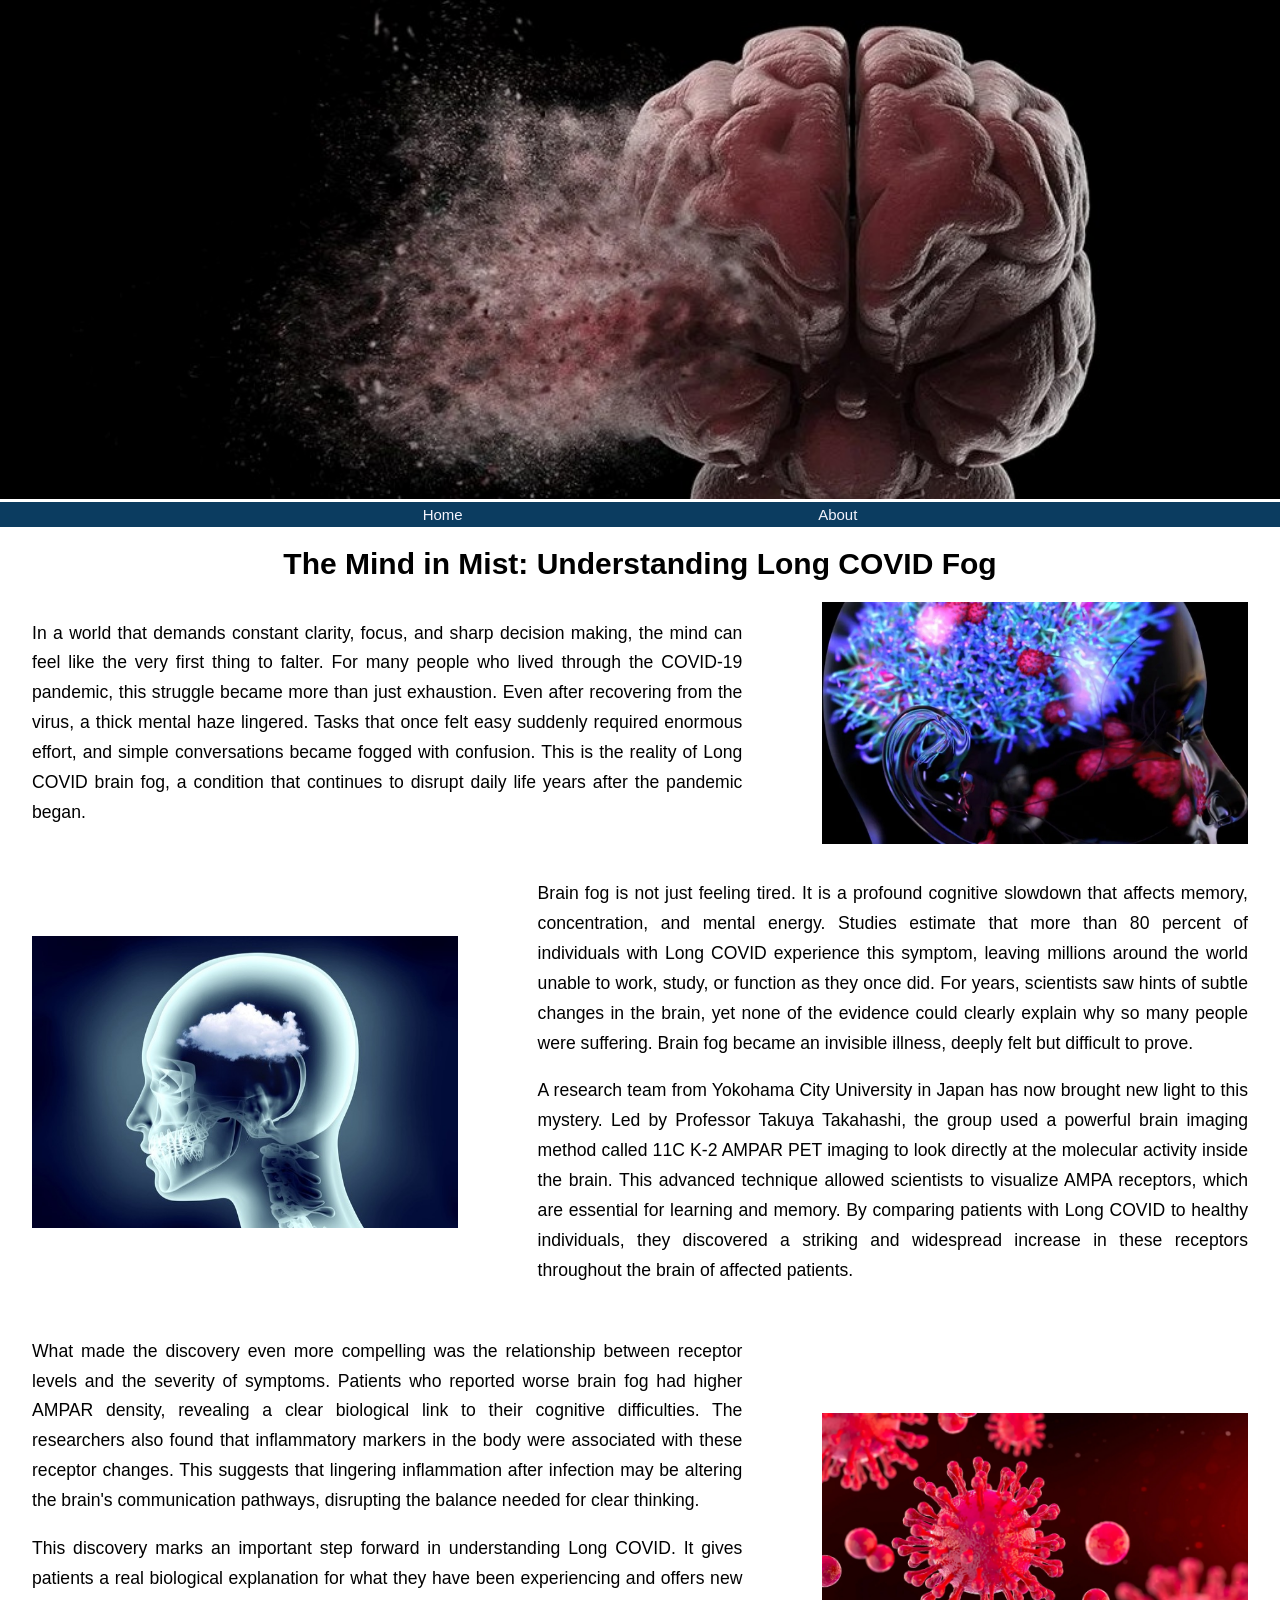
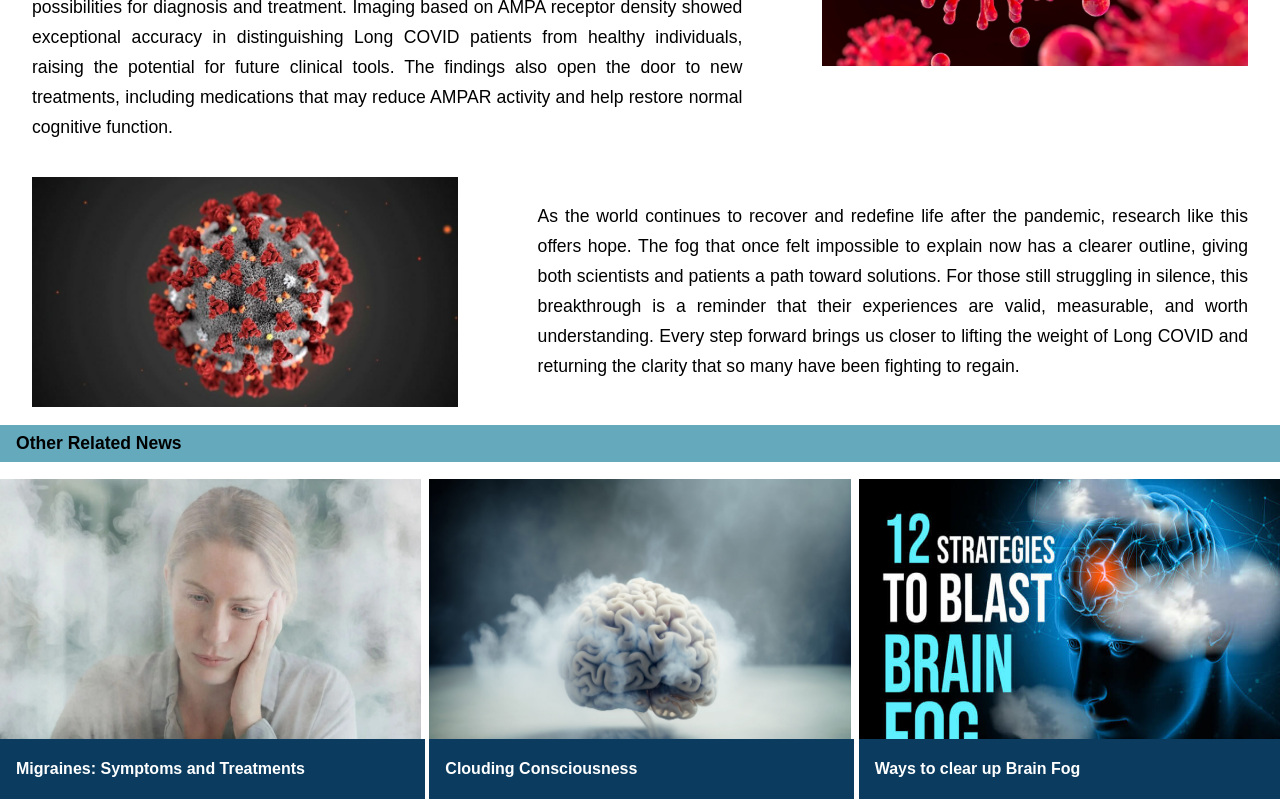
<file: scitecharticle1.html>
<!DOCTYPE html>
<html>
    <head>
        <title>Science & Technology Article 1</title>

        <meta charset="UTF-8">
        <meta name="author" content="InkQuire Team">
        <link rel="stylesheet" href="style.css">
        <meta name="viewport" content="width=device-width, initial-scale=1.0">
    </head>

    <body>
        <main class="indarticles">

            <img src="scitechimages/news1.jpg" class="headline">

            <nav>
                <div class="inactive">
                    <a href="scitech.html"> Home </a>
                </div>
                <div class="inactive">
                    <a href="about.html"> About </a>
                </div>
            </nav>

            <div class="articletitle">
                <h1>The Mind in Mist: Understanding Long COVID Fog</h1>
            </div>

            <section class="allcontent">

                <section class="content">
                    <div class="text">
                        <p>In a world that demands constant clarity, focus, and sharp decision making, 
                           the mind can feel like the very first thing to falter. For many people who
                           lived through the COVID-19 pandemic, this struggle became more than just exhaustion. 
                           Even after recovering from the virus, a thick mental haze lingered. Tasks that once 
                           felt easy suddenly required enormous effort, and simple conversations became fogged 
                           with confusion. This is the reality of Long COVID brain fog, a condition that continues
                            to disrupt daily life years after the pandemic began. </p>
                    
                    </div>
                    <img src="scitechimages/news2.jpg">
                </section>

                <section class="content">
                    <img src="scitechimages/news3.jpg">
                    <div class="text">
                        <p>Brain fog is not just feeling tired. It is a profound cognitive slowdown that affects memory, concentration,
                           and mental energy. Studies estimate that more than 80 percent of individuals with Long COVID experience this
                           symptom, leaving millions around the world unable to work, study, or function as they once did. For years, 
                           scientists saw hints of subtle changes in the brain, yet none of the evidence could clearly explain why so many 
                           people were suffering. Brain fog became an invisible illness, deeply felt but difficult to prove. </p>

                        <p>A research team from Yokohama City University in Japan has now brought new light to this mystery. Led by
                           Professor Takuya Takahashi, the group used a powerful brain imaging method called 11C K-2 AMPAR PET imaging
                           to look directly at the molecular activity inside the brain. This advanced technique allowed scientists to 
                           visualize AMPA receptors, which are essential for learning and memory. By comparing patients with Long COVID
                           to healthy individuals, they discovered a striking and widespread increase in these receptors throughout the
                           brain of affected patients. </p>
                      
                    </div>
                </section>

                <section class="content">
                    <div class="text">
                        <p>What made the discovery even more compelling was the relationship between receptor levels and the severity of 
                           symptoms. Patients who reported worse brain fog had higher AMPAR density, revealing a clear biological link to
                           their cognitive difficulties. The researchers also found that inflammatory markers in the body were associated
                           with these receptor changes. This suggests that lingering inflammation after infection may be altering the brain's 
                           communication pathways, disrupting the balance needed for clear thinking. </p>
                        <p>This discovery marks an important step forward in understanding Long COVID. It gives patients a real biological
                           explanation for what they have been experiencing and offers new possibilities for diagnosis and treatment. Imaging 
                           based on AMPA receptor density showed exceptional accuracy in distinguishing Long COVID patients from healthy individuals,
                           raising the potential for future clinical tools. The findings also open the door to new treatments, including medications
                           that may reduce AMPAR activity and help restore normal cognitive function. </p>
                    </div>
                    <img src="scitechimages/news4.jpg">
                </section>

                <section class="content">
                    <img src="scitechimages/news5.jpg">
                    <div class="text">
                    <p>As the world continues to recover and redefine life after the pandemic, research like this offers hope. The fog that once felt 
                       impossible to explain now has a clearer outline, giving both scientists and patients a path toward solutions. For those still 
                       struggling in silence, this breakthrough is a reminder that their experiences are valid, measurable, and worth understanding. 
                       Every step forward brings us closer to lifting the weight of Long COVID and returning the clarity that so many have been fighting 
                       to regain. </p> 
                    </div>
                </section>

            </section>

            <div class="separator"><h3>Other Related News</h3></div>

             <article class ="Othernews">
                        <div class = "portion">
                            <a href = "https://www.sciencedaily.com/releases/2025/10/251006051127.htm"> 
                                <img src = "scitechimages/related1.jpg">
                                <div class = "other2"><h4>Migraines: Symptoms and Treatments</h4></div> 
                            </a>
                        </div>
                        <div class = "portion">
                            <a href = "https://my.clevelandclinic.org/health/symptoms/brain-fo"> 
                                <img src = "scitechimages/related2.jpeg">
                                <div class = "other2"><h4>Clouding Consciousness</h4></div> 
                            </a>
                        </div>                            
                        <div class = "portion">
                            <a href = "Shttps://lifestyleplusph.com/mental-health-takes-the-lead-in-2025/"> 
                                <img src = "scitechimages/related3.jpg">
                                <div class = "other2"><h4>Ways to clear up Brain Fog</h4></div> 
                            </a>
                        </div>
            </article>
        </main>
    </body>

</html>
</file>
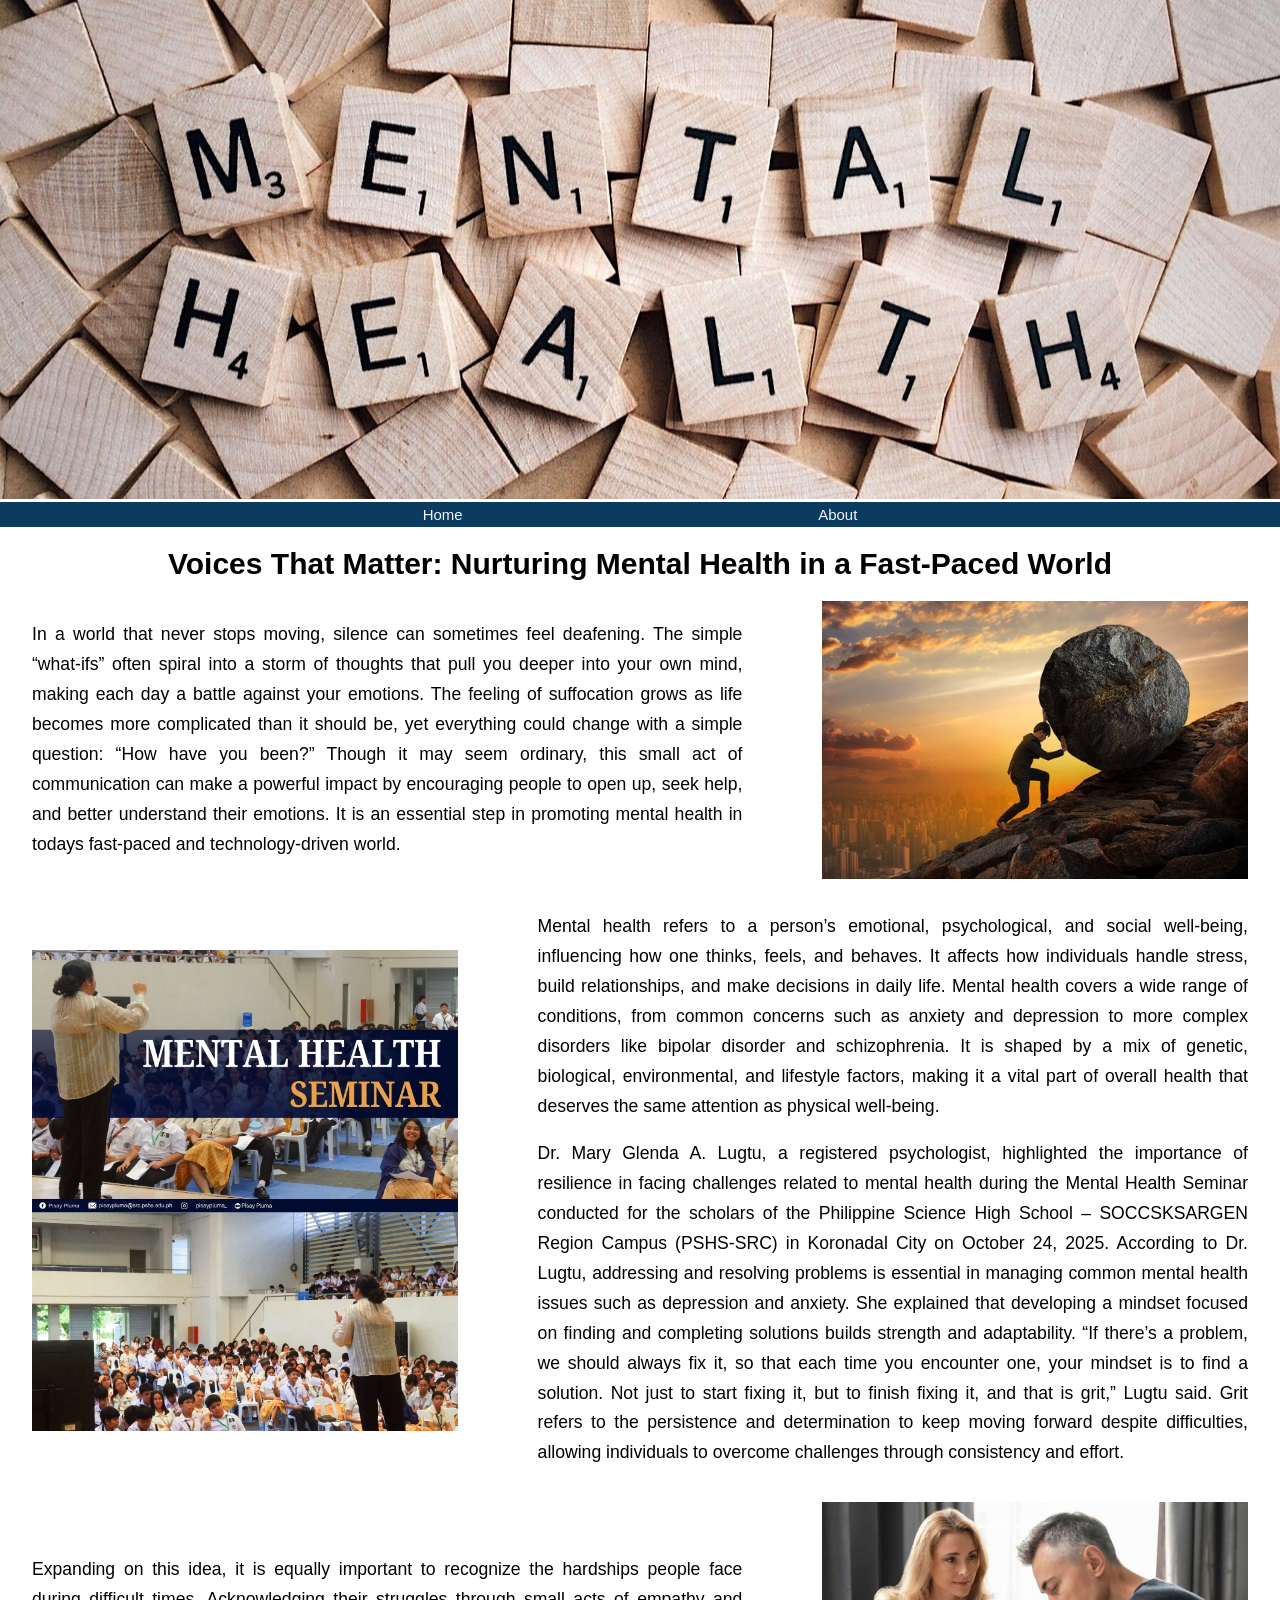
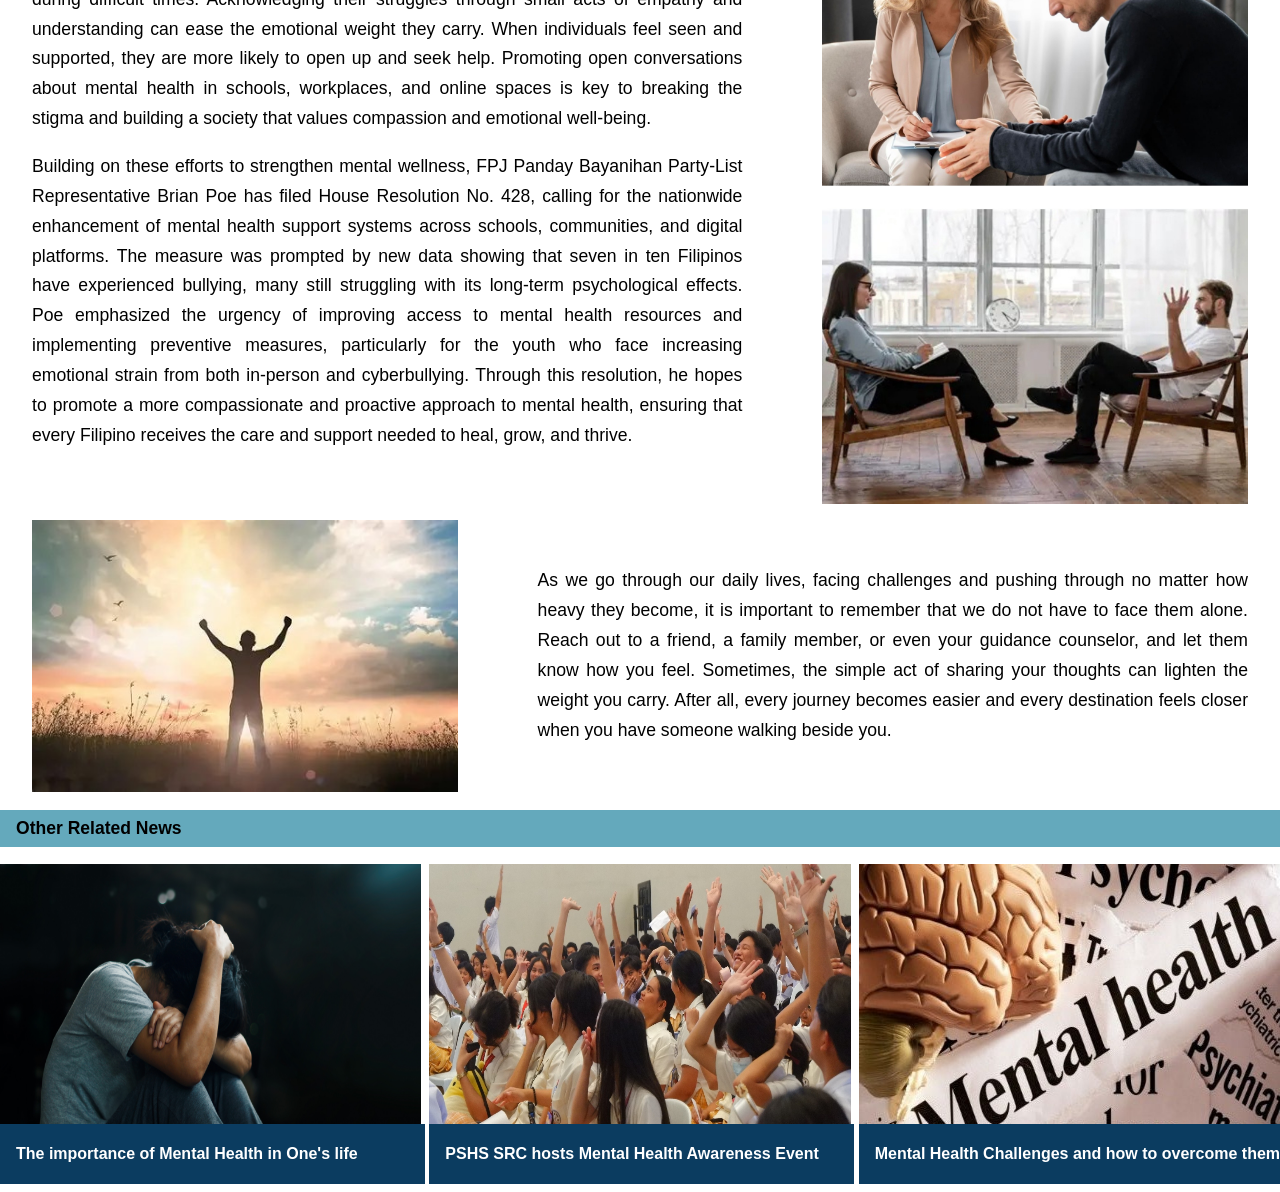
<file: scitecharticle2.html>
<!DOCTYPE html>
<html>
        <head>
            <title>Science & Technology Article 2</title>

            <meta charset="UTF-8">
            <meta name="author" content="InkQuire Team">
            <link rel="stylesheet" href = "style.css">
            <meta name = "viewport"
                content = "width = device-width, initiaol-scale = 1.0">
        </head>
        <body>
            <main class = "indarticles">
                <img src = "scitechimages/news6.jpg" class = "headline">
                <nav>
                    <div class = "inactive">
                            <a href = "scitech.html"> Home </a>
                    </div>
                    <div class = "inactive">
                        <a href = "about.html"> About </a>
                    </div>
                </nav>
                <div class="articletitle">
                    <h1>Voices That Matter: Nurturing Mental Health in a Fast-Paced World</h1>
                </div>
                <section class="allcontent">

                <section class="content">
                    <div class="text">
                        <p>In a world that never stops moving, silence can sometimes feel deafening. The simple “what-ifs”
                           often spiral into a storm of thoughts that pull you deeper into your own mind, making each day 
                           a battle against your emotions. The feeling of suffocation grows as life becomes more complicated
                           than it should be, yet everything could change with a simple question: “How have you been?” Though 
                           it may seem ordinary, this small act of communication can make a powerful impact by encouraging
                           people to open up, seek help, and better understand their emotions. It is an essential step in
                           promoting mental health in todays fast-paced and technology-driven world.</p>
                    </div>
                    <img src="scitechimages/news7.jpg">
                </section>

                <section class="content">
                    <img src="scitechimages/news8.jpg">
                    <div class="text">
                        <p>Mental health refers to a person’s emotional, psychological, and social well-being,
                           influencing how one thinks, feels, and behaves. It affects how individuals handle stress,
                           build relationships, and make decisions in daily life. Mental health covers a wide range 
                           of conditions, from common concerns such as anxiety and depression to more complex disorders 
                           like bipolar disorder and schizophrenia. It is shaped by a mix of genetic, biological, 
                           environmental, and lifestyle factors, making it a vital part of overall health that deserves 
                           the same attention as physical well-being.</p>

                        <p>Dr. Mary Glenda A. Lugtu, a registered psychologist, highlighted the importance of resilience
                           in facing challenges related to mental health during the Mental Health Seminar conducted for 
                           the scholars of the Philippine Science High School – SOCCSKSARGEN Region Campus (PSHS-SRC) in 
                           Koronadal City on October 24, 2025. According to Dr. Lugtu, addressing and resolving problems is
                           essential in managing common mental health issues such as depression and anxiety. She explained 
                           that developing a mindset focused on finding and completing solutions builds strength and adaptability.
                           “If there’s a problem, we should always fix it, so that each time you encounter one, your mindset is
                           to find a solution. Not just to start fixing it, but to finish fixing it, and that is grit,” Lugtu
                           said. Grit refers to the persistence and determination to keep moving forward despite difficulties, 
                           allowing individuals to overcome challenges through consistency and effort.</p>
                    </div>
                </section>

                <section class="content">
                    <div class="text">
                        <p>Expanding on this idea, it is equally important to recognize the hardships people face during
                           difficult times. Acknowledging their struggles through small acts of empathy and understanding 
                           can ease the emotional weight they carry. When individuals feel seen and supported, they are more
                           likely to open up and seek help. Promoting open conversations about mental health in schools, 
                           workplaces, and online spaces is key to breaking the stigma and building a society that values
                           compassion and emotional well-being.</p>

                        <p>Building on these efforts to strengthen mental wellness, FPJ Panday Bayanihan Party-List 
                           Representative Brian Poe has filed House Resolution No. 428, calling for the nationwide enhancement
                           of mental health support systems across schools, communities, and digital platforms. The measure 
                           was prompted by new data showing that seven in ten Filipinos have experienced bullying, many still 
                           struggling with its long-term psychological effects. Poe emphasized the urgency of improving access 
                           to mental health resources and implementing preventive measures, particularly for the youth who face 
                           increasing emotional strain from both in-person and cyberbullying. Through this resolution, he hopes 
                           to promote a more compassionate and proactive approach to mental health, ensuring that every Filipino 
                           receives the care and support needed to heal, grow, and thrive.</p>
                    </div>
                    <img src="scitechimages/news9.jpg">
                </section>

                <section class="content">
                    <img src="scitechimages/news10.jpg">
                    <div class="text">
                        <p>As we go through our daily lives, facing challenges and pushing through no matter how 
                           heavy they become, it is important to remember that we do not have to face them alone.
                           Reach out to a friend, a family member, or even your guidance counselor, and let them 
                           know how you feel. Sometimes, the simple act of sharing your thoughts can lighten the 
                           weight you carry. After all, every journey becomes easier and every destination feels
                           closer when you have someone walking beside you.</p> 
                    </div>
                </section>

            </section>
                <div class ="separator"><h3>Other Related News</h3></div>
                 <article class ="Othernews">
                        <div class = "portion">
                            <a href = "https://lifestyleplusph.com/mental-health-takes-the-lead-in-2025/"> 
                                <img src = "scitechimages/related4.png">
                                <div class = "other2"><h4>The importance of Mental Health in One's life</h4></div> 
                            </a>
                        </div>
                        <div class = "portion">
                            <a href = "https://www.facebook.com/share/p/1FLCkfTHjy/"> 
                                <img src = "scitechimages/related5.jpg">
                                <div class = "other2"><h4>PSHS SRC hosts Mental Health Awareness Event</h4></div> 
                            </a>
                        </div>                            
                        <div class = "portion">
                            <a href = "https://thecioglobal.com/mental-health-in-2025-challenges-innovations-and-the-path-forward/"> 
                                <img src = "scitechimages/related6.jpg">
                                <div class = "other2"><h4>Mental Health Challenges and how to overcome them</h4></div> 
                            </a>
                        </div>
            </article>
            </main>
        </body>

</html>
</file>
<file: style.css>
body{
    font-family:'Lucida Sans', 'Lucida Sans Regular', 'Lucida Grande', 'Lucida Sans Unicode', Geneva, Verdana, sans-serif; 
    font-size: 15px; 
    margin:0;
}
@media (max-width:768px){
    body{
        flex-direction: column;
    }
}
header{
    display: flex;
    align-items: center;
    background-color: rgb(100, 169, 188);
    position: relative;
    justify-content: space-between;
    padding: 0 1rem;
}

header h1{
    display: inline-block;
    transform: scale(200%);
}
.logo{
    width: 6rem;
    height:auto;
}
.mainnav div{
    border-style: solid;
    border-color: rgb(5, 48, 78);
    border-width: 0.2rem;
    padding:0.5rem 0.75rem;
    text-decoration: none;
}
.active{
    background-color: rgb(205, 253, 255);
}
.active a{
    color:rgb(11, 60, 96);
}
.inactive a{
    display: inline-block;
    transition: transform 0.5s, color 0.5s;
}
.inactive a:hover{
    transform: scale(1.15); 
    color: rgb(205, 253, 255);
}
.mainnav a{
    text-decoration: none;
    color: black;
}
nav{
    display: flex;
    align-items: center;
    justify-content: center;
    width: 100%;
    background-color: rgb(11, 60, 96);
}
nav div{
    color: rgb(241, 255, 255);
    border-style: none;
    padding:0.25rem 13.888%;
}
nav a:hover{
    text-decoration-color: rgb(16, 39, 59);
}

nav a{
    text-decoration: none;
    color: rgb(244, 244, 253); 
}

/*Home Page*/

.separator{
    align-items: center;
    background-color: rgb(100, 169, 188);
    position: relative;
}
.separator h3{
    padding: 0.5rem 1rem;
}
.Latestnews{
    height:auto;
    display: flex;
    align-items: center;
    position: relative;
    gap:1rem;
}
.portion a .portion2 a{
    width:100%;
    height:auto;
}
.portion img{
    width:100%;
    display:block;
}
.text{
    width: 97.9%;
    height:auto;
}
.portion:hover{
    filter: brightness(50%);
    transform: scale(103%)
}
.portion{
    position: relative;
    width: 100%;
    height: auto;
    transition: transform 1s, filter 1s;
}
.portion div{
    font-size: 15px;
    position: absolute;
    bottom: 0%;
    color:white;
    background-color: rgb(11, 60, 96);
    padding-left:1rem;
}
.Othernews{
    width: 100%;
    display: flex;
    align-items: center;
    position: relative;
    gap: 0.5rem;
    margin-bottom: 0.5rem;
}
.Othernews img{
    width: 100%;
    height: 20rem;     
}
.other{
    width: 95.7%;
    height:auto;
}
.other h4{
    font-size: 0.8rem;
}
.other2{
    width: 97%;
    height:auto;
}

.other2 h4{
    font-size: 1rem;
}
/*News Articles Genre*/
.section{
    gap: 1rem;
}
.Latestnewsarticles{
    margin-top: 2rem;
    display: flex;
    align-items: center;
    justify-content: center;
    text-align: center;
    gap: 1rem;
    width: 100%;
    height:auto;
}
.article{
    width: 100%;
    height: auto;
    flex-direction: column;
    gap : 1rem;
}
.article h2{
    justify-content: center;
}
.articlepic{
    width: 100%;
    height: auto;
    transition: transform 1s, filter 1s;
}
.articlepic:hover{
    transform: scale(103%);
    filter: brightness(50%);
}
.Othernews a{
    width:100%;
    height:auto;
}
.othermainnews{
    width: 100%;
    display: flex;
    align-items: center;
    position: relative;
    gap: 0.5rem;
    margin-bottom: 0.5rem;
}
.othermainnews a{
    width:100%;
    height:auto;
}
.othermainnews img{
    width:100%;
    height:15rem;
}
.title h2{
    background-color: rgb(11, 60, 96);
    color: white;
    text-align: center;
    padding: 1rem 0;
    width: 100%;
    display: block;
}
.title{
    background-color: rgba(11, 61, 96, 0.521);
    font-size: 15px;
    padding: 0.1rem 1rem;
    bottom: 0%;
}

/*individual articles*/

.articletitle  {
 text-align: center;
}
.headline{
    width: 100%;
    height: auto;
}
.allcontent {
    width: 100%;
    height: auto;
}
.content {
    display: flex;
    gap: 5rem;
    align-items: center;
    text-align: justify;
    margin-left: 2rem;
    margin-right: 2rem;
    margin-top: 0.5rem;
    margin-bottom: 1rem;
}
.content .text {
    font-size: 1.1rem;
    max-width: 5000px;  
    line-height: 1.7;
}
.content img {
    width: 35%;
    height: auto;
}
/*About Page*/
.mantra{
    text-align: center;
}
.highlights {
    color:rgb(61, 119, 135);
}
.text .highlights{
    color:rgb(74, 134, 150);
    font-weight: bold;
}
</file>
